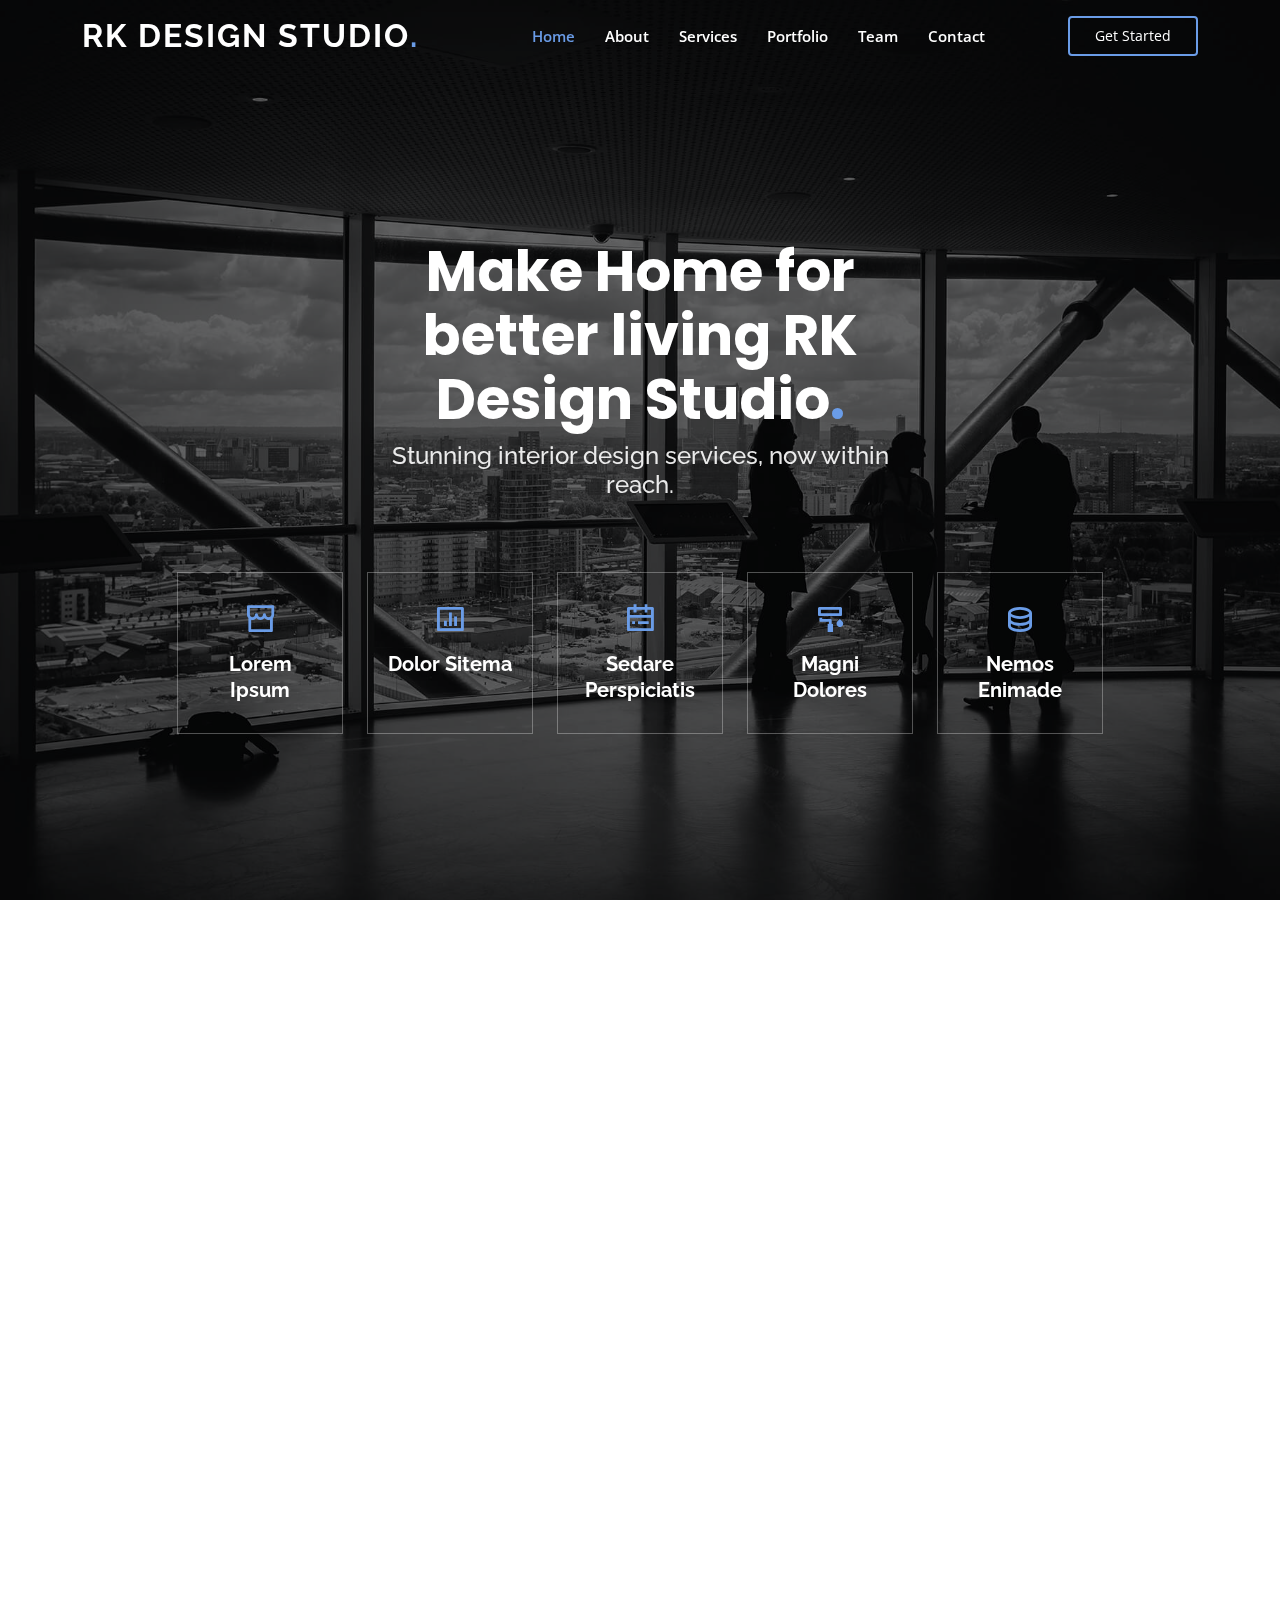
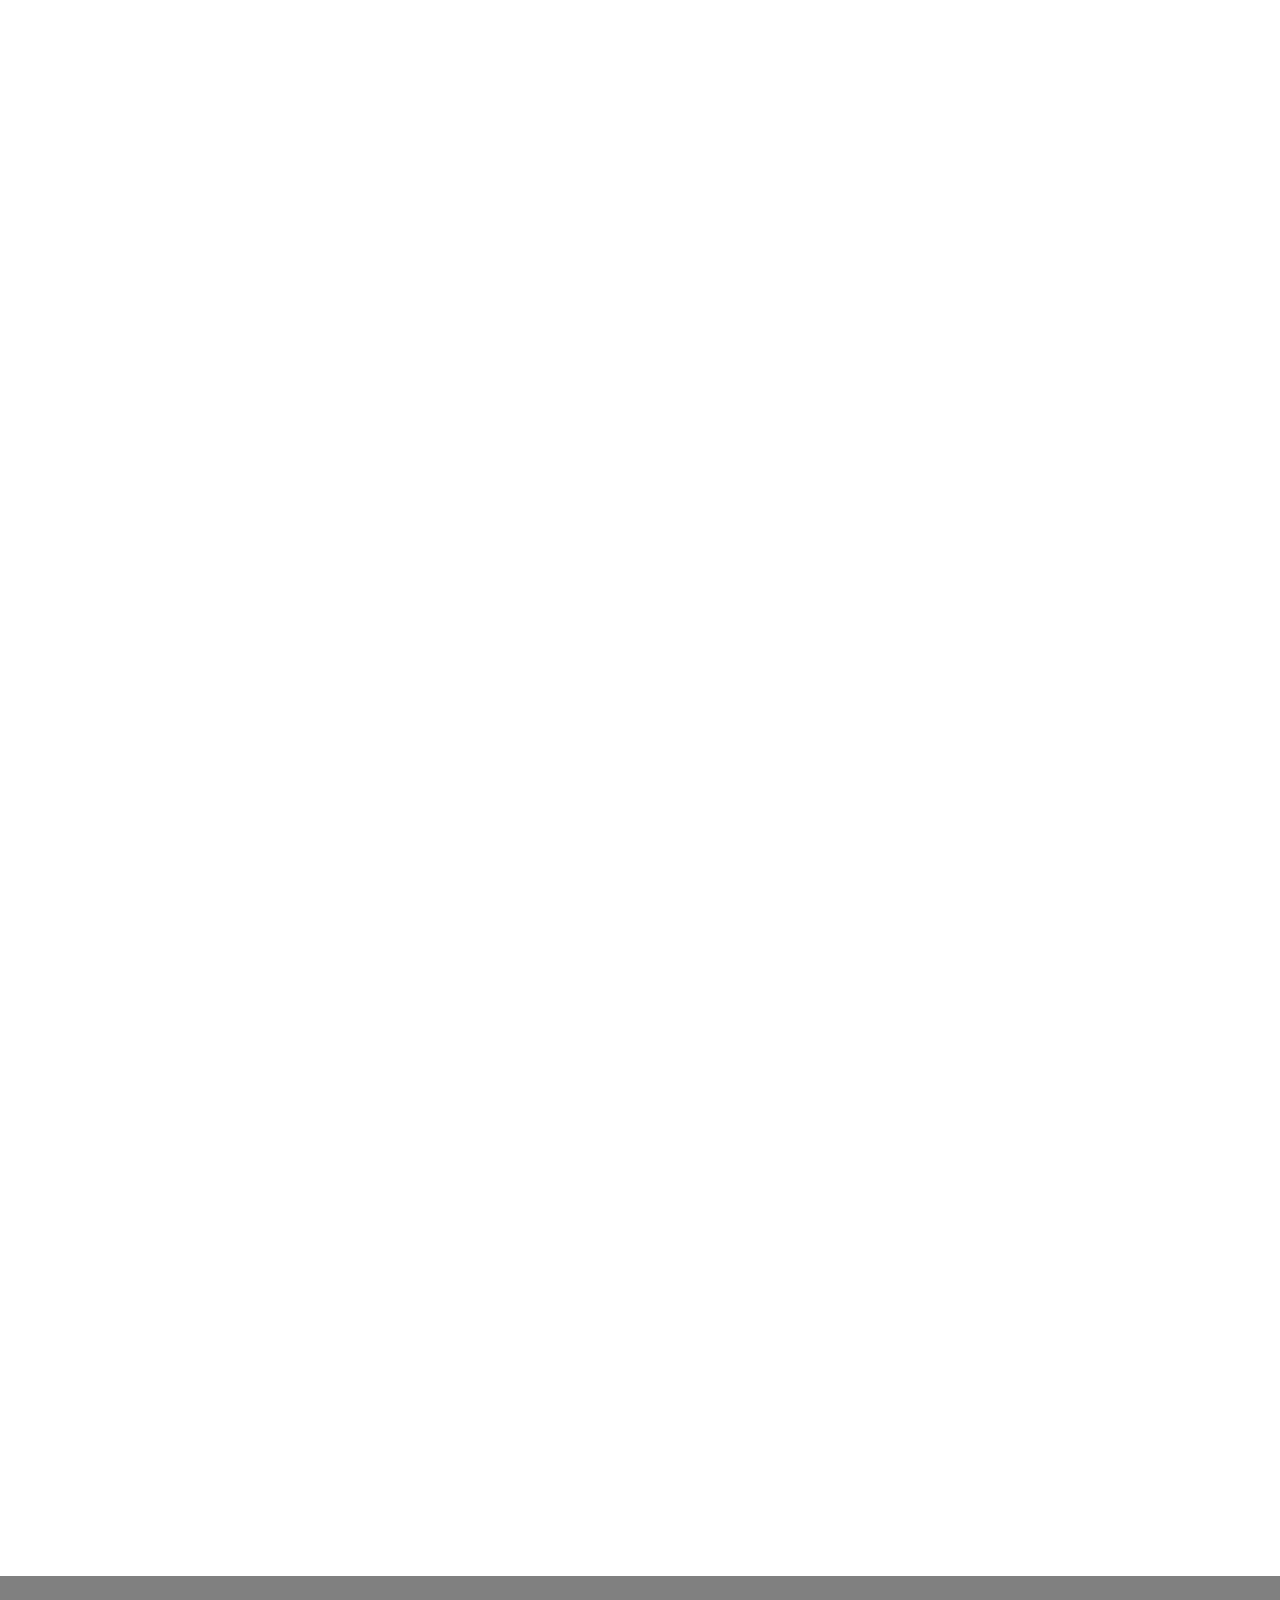
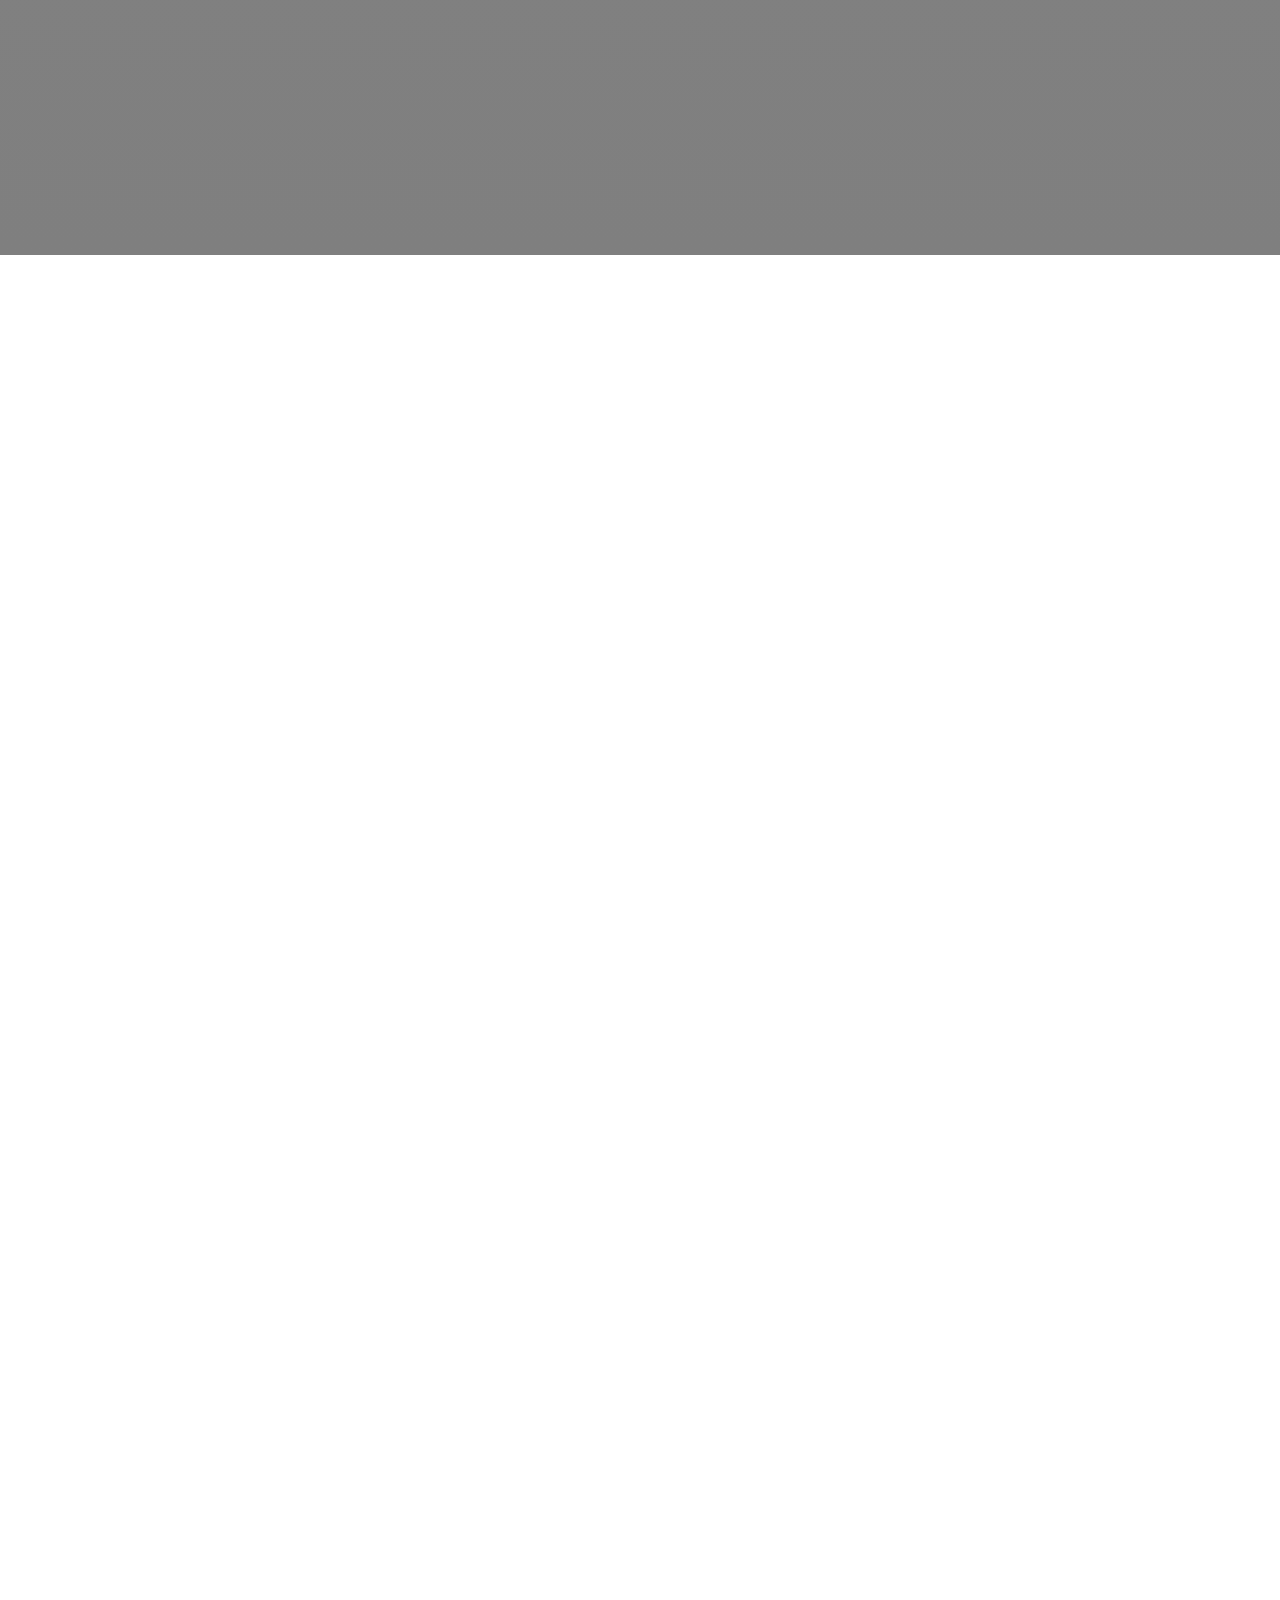
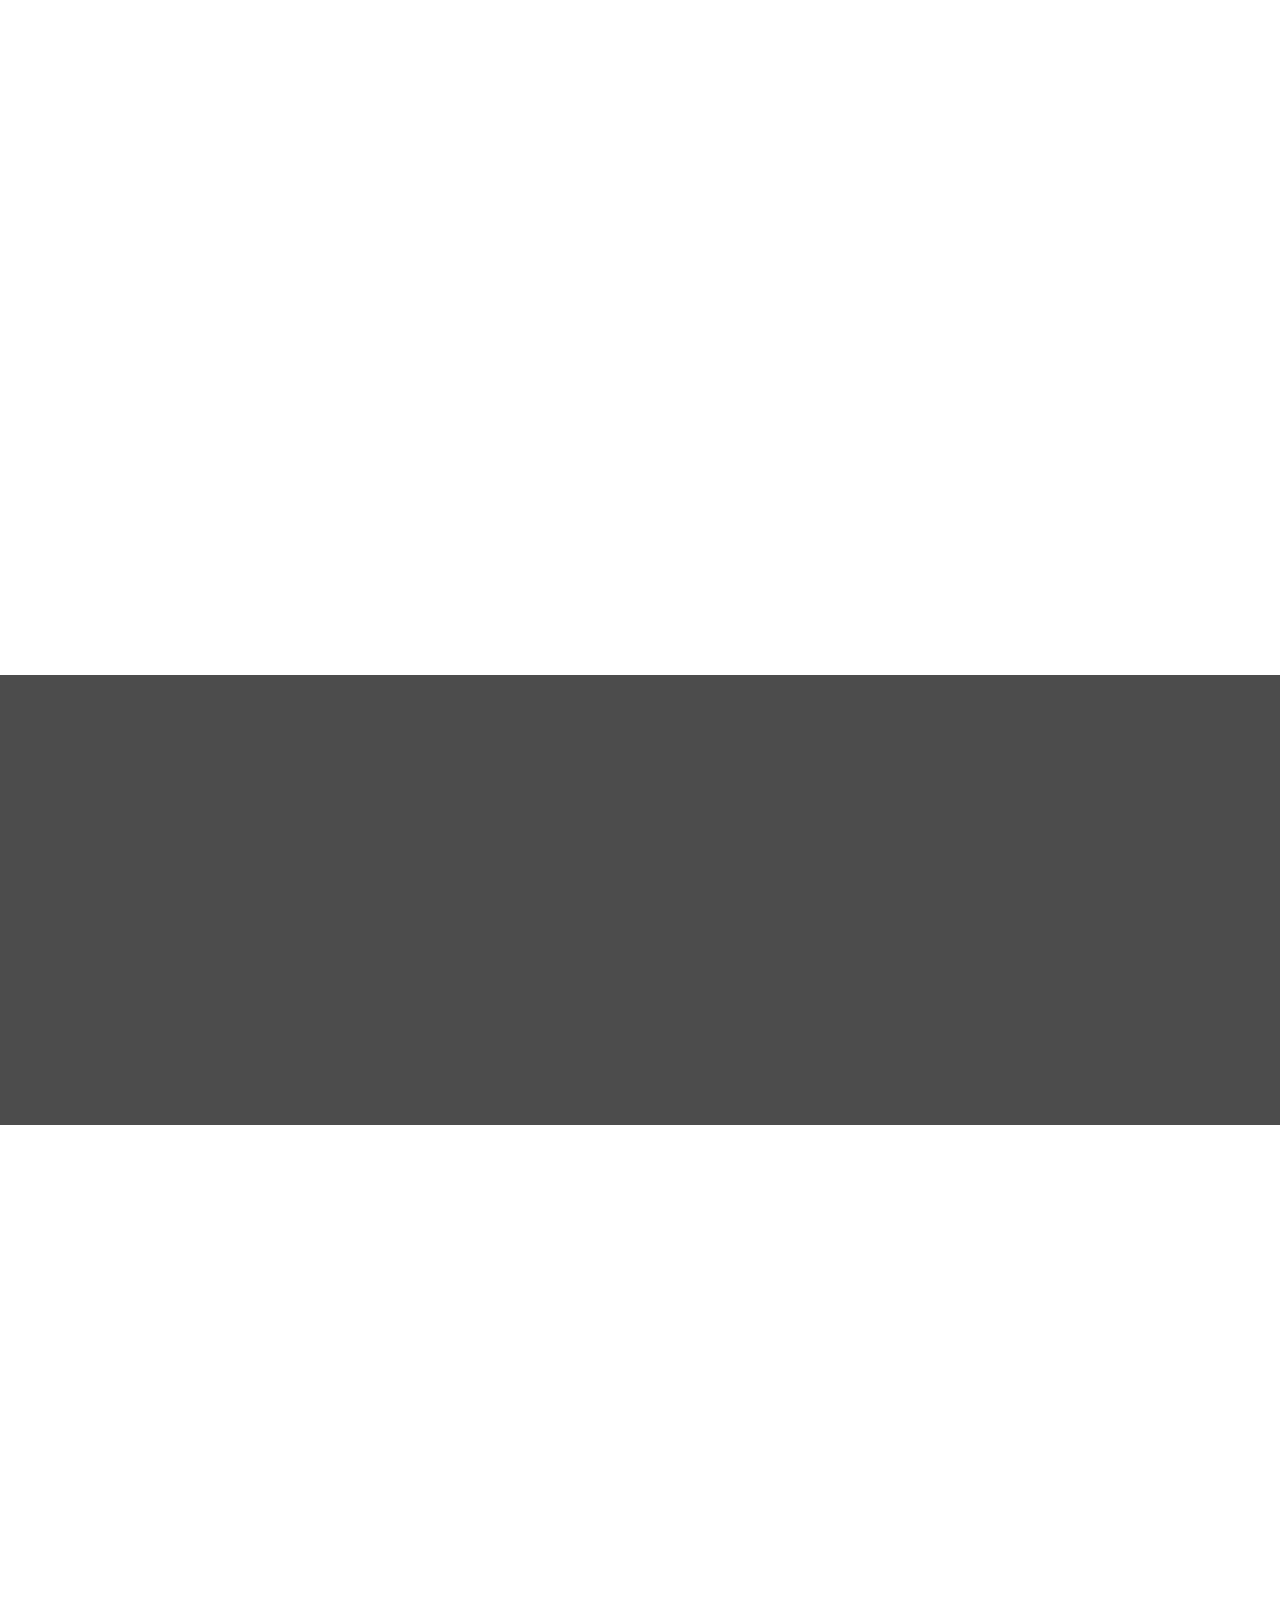
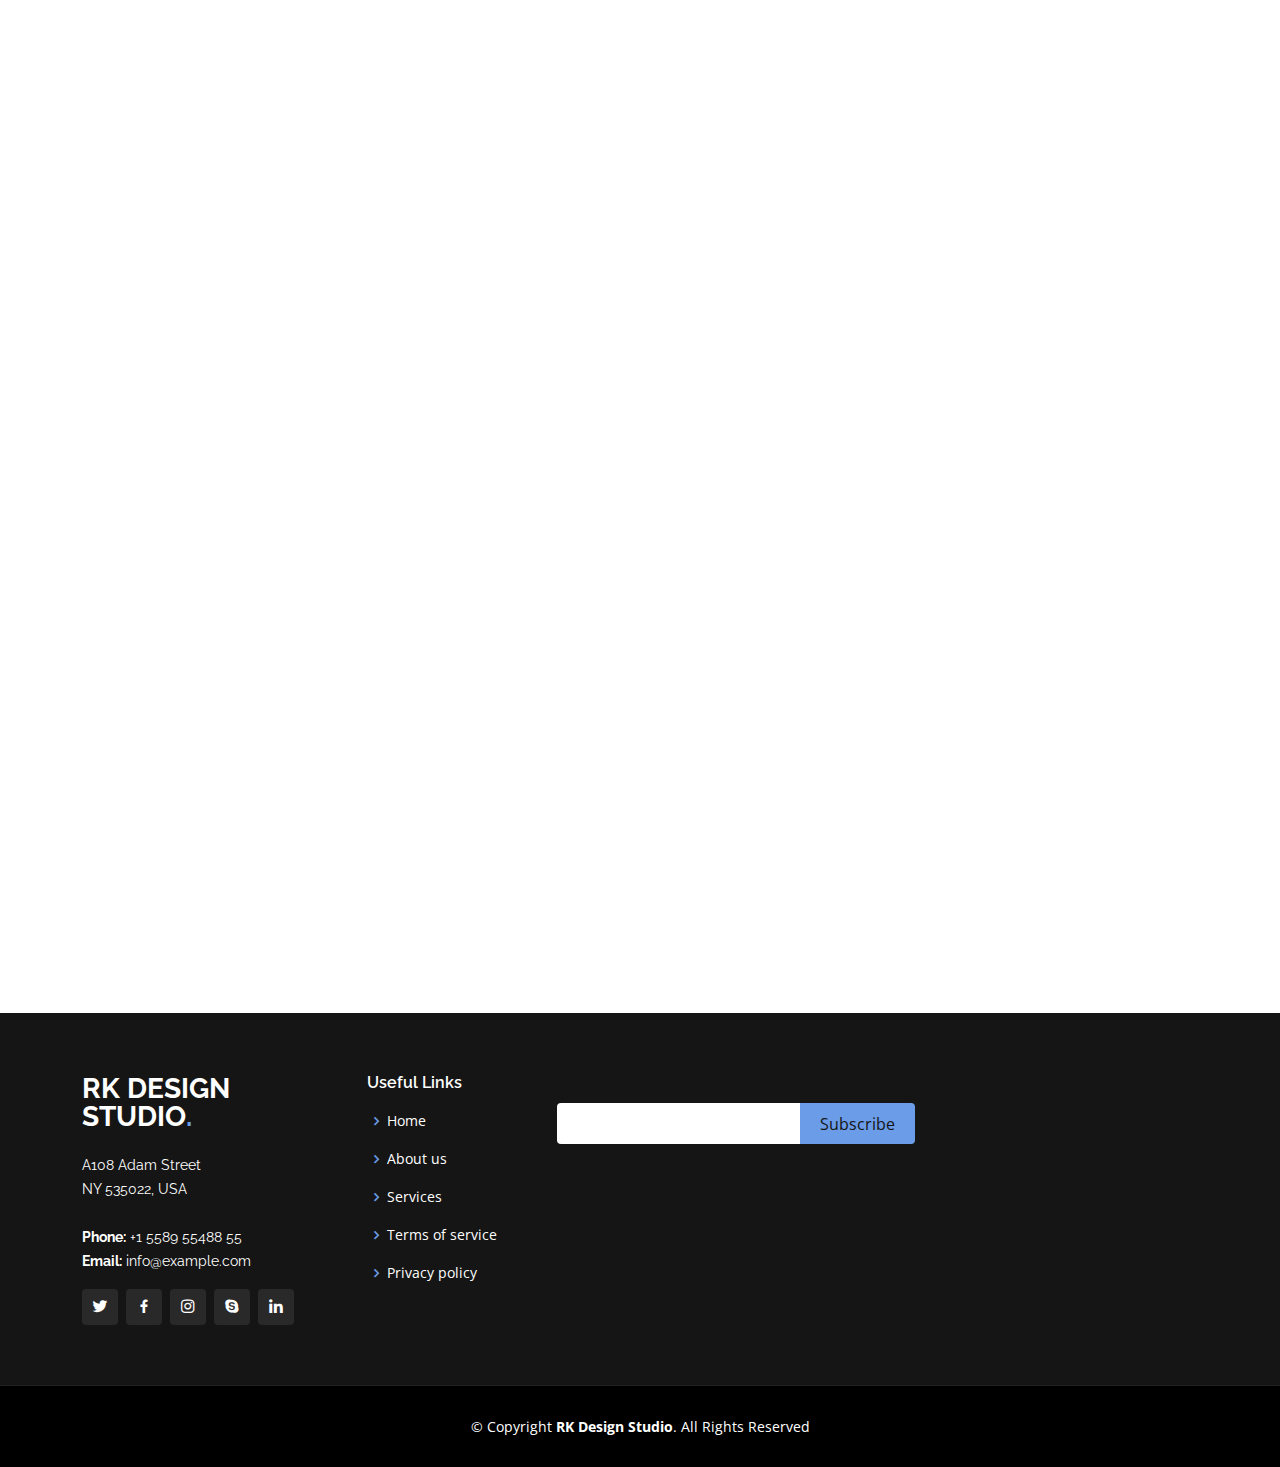
<file: index.html>
<!DOCTYPE html>
<html lang="en">

<head>
  <meta charset="utf-8">
  <meta content="width=device-width, initial-scale=1.0" name="viewport">

  <title>Gp Bootstrap Template - Index</title>
  <meta content="" name="description">
  <meta content="" name="keywords">

  <!-- Favicons -->
  <link href="assets/img/favicon.png" rel="icon">
  <link href="assets/img/apple-touch-icon.png" rel="apple-touch-icon">

  <!-- Google Fonts -->
  <link href="https://fonts.googleapis.com/css?family=Open+Sans:300,300i,400,400i,600,600i,700,700i|Raleway:300,300i,400,400i,500,500i,600,600i,700,700i|Poppins:300,300i,400,400i,500,500i,600,600i,700,700i" rel="stylesheet">

  <!-- Vendor CSS Files -->
  <link href="assets/vendor/aos/aos.css" rel="stylesheet">
  <link href="assets/vendor/bootstrap/css/bootstrap.min.css" rel="stylesheet">
  <link href="assets/vendor/bootstrap-icons/bootstrap-icons.css" rel="stylesheet">
  <link href="assets/vendor/boxicons/css/boxicons.min.css" rel="stylesheet">
  <link href="assets/vendor/glightbox/css/glightbox.min.css" rel="stylesheet">
  <link href="assets/vendor/remixicon/remixicon.css" rel="stylesheet">
  <link href="assets/vendor/swiper/swiper-bundle.min.css" rel="stylesheet">

  <!-- Template Main CSS File -->
  <link href="assets/css/style.css" rel="stylesheet">

  <!-- =======================================================
  * Template Name: Gp
  * Updated: Mar 10 2023 with Bootstrap v5.2.3
  * Template URL: https://bootstrapmade.com/gp-free-multipurpose-html-bootstrap-template/
  * Author: BootstrapMade.com
  * License: https://bootstrapmade.com/license/
  ======================================================== -->
</head>

<body>

  <!-- ======= Header ======= -->
  <header id="header" class="fixed-top ">
    <div class="container d-flex align-items-center justify-content-lg-between">

      <h1 class="logo me-auto me-lg-0"><a href="index.html">RK Design Studio<span>.</span></a></h1>
      <!-- Uncomment below if you prefer to use an image logo -->
      <!-- <a href="index.html" class="logo me-auto me-lg-0"><img src="assets/img/logo.png" alt="" class="img-fluid"></a>-->

      <nav id="navbar" class="navbar order-last order-lg-0">
        <ul>
          <li><a class="nav-link scrollto active" href="#hero">Home</a></li>
          <li><a class="nav-link scrollto" href="#about">About</a></li>
          <li><a class="nav-link scrollto" href="#services">Services</a></li>
          <li><a class="nav-link scrollto " href="#portfolio">Portfolio</a></li>
          <li><a class="nav-link scrollto" href="#team">Team</a></li>
          <!-- <li class="dropdown"><a href="#"><span>Drop Down</span> <i class="bi bi-chevron-down"></i></a>
            <ul>
              <li><a href="#">Drop Down 1</a></li>
              <li class="dropdown"><a href="#"><span>Deep Drop Down</span> <i class="bi bi-chevron-right"></i></a>
                <ul>
                  <li><a href="#">Deep Drop Down 1</a></li>
                  <li><a href="#">Deep Drop Down 2</a></li>
                  <li><a href="#">Deep Drop Down 3</a></li>
                  <li><a href="#">Deep Drop Down 4</a></li>
                  <li><a href="#">Deep Drop Down 5</a></li>
                </ul>
              </li>
              <li><a href="#">Drop Down 2</a></li>
              <li><a href="#">Drop Down 3</a></li>
              <li><a href="#">Drop Down 4</a></li>
            </ul>
          </li> -->
          <li><a class="nav-link scrollto" href="#contact">Contact</a></li>
        </ul>
        <i class="bi bi-list mobile-nav-toggle"></i>
      </nav><!-- .navbar -->

      <a href="#about" class="get-started-btn scrollto">Get Started</a>

    </div>
  </header><!-- End Header -->

  <!-- ======= Hero Section ======= -->
  <section id="hero" class="d-flex align-items-center justify-content-center">
    <div class="container" data-aos="fade-up">

      <div class="row justify-content-center" data-aos="fade-up" data-aos-delay="150">
        <div class="col-xl-6 col-lg-8">
          <h1>Make Home for better living RK Design Studio<span>.</span></h1>
          <h2>Stunning interior design services, now within reach.</h2>
        </div>
      </div>

      <div class="row gy-4 mt-5 justify-content-center" data-aos="zoom-in" data-aos-delay="250">
        <div class="col-xl-2 col-md-4">
          <div class="icon-box">
            <i class="ri-store-line"></i>
            <h3><a href="">Lorem Ipsum</a></h3>
          </div>
        </div>
        <div class="col-xl-2 col-md-4">
          <div class="icon-box">
            <i class="ri-bar-chart-box-line"></i>
            <h3><a href="">Dolor Sitema</a></h3>
          </div>
        </div>
        <div class="col-xl-2 col-md-4">
          <div class="icon-box">
            <i class="ri-calendar-todo-line"></i>
            <h3><a href="">Sedare Perspiciatis</a></h3>
          </div>
        </div>
        <div class="col-xl-2 col-md-4">
          <div class="icon-box">
            <i class="ri-paint-brush-line"></i>
            <h3><a href="">Magni Dolores</a></h3>
          </div>
        </div>
        <div class="col-xl-2 col-md-4">
          <div class="icon-box">
            <i class="ri-database-2-line"></i>
            <h3><a href="">Nemos Enimade</a></h3>
          </div>
        </div>
      </div>

    </div>
  </section><!-- End Hero -->

  <main id="main">

    <!-- ======= About Section ======= -->
    <section id="about" class="about">
      <div class="container" data-aos="fade-up">

        <div class="row">
          <div class="col-lg-6 order-1 order-lg-2" data-aos="fade-left" data-aos-delay="100">
            <img src="assets/img/about.jpg" class="img-fluid" alt="">
          </div>
          <div class="col-lg-6 pt-4 pt-lg-0 order-2 order-lg-1 content" data-aos="fade-right" data-aos-delay="100">
            <h3>RK Design Studio Interiors is a full-service residential & commercial interior design team based in downtown Phoenix, specializing in sustainable, functional design. </h3>
            <p class="fst-italic">
              Lorem ipsum dolor sit amet, consectetur adipiscing elit, sed do eiusmod tempor incididunt ut labore et dolore
              magna aliqua.
            </p>
            <ul>
              <li><i class="ri-check-double-line"></i>Maintain openness and willingness to adapt and grow as we learn. Never stop learning.</li>
              <li><i class="ri-check-double-line"></i> Nurture a creative, FUN work-life balance in order to grow personally and professionally.</li>
              <li><i class="ri-check-double-line"></i> Be relentlessly innovative and creative so we can lead the industry forward.</li>
            </ul>
            <p>
              Ullamco laboris nisi ut aliquip ex ea commodo consequat. Duis aute irure dolor in reprehenderit in voluptate
              velit esse cillum dolore eu fugiat nulla pariatur. Excepteur sint occaecat cupidatat non proident
            </p>
          </div>
        </div>

      </div>
    </section><!-- End About Section -->

    <!-- ======= Clients Section ======= -->
    <section id="clients" class="clients">
      <div class="container" data-aos="zoom-in">

        <div class="clients-slider swiper">
          <div class="swiper-wrapper align-items-center">
            <div class="swiper-slide"><img src="assets/img/clients/client-1.png" class="img-fluid" alt=""></div>
            <div class="swiper-slide"><img src="assets/img/clients/client-2.png" class="img-fluid" alt=""></div>
            <div class="swiper-slide"><img src="assets/img/clients/client-3.png" class="img-fluid" alt=""></div>
            <div class="swiper-slide"><img src="assets/img/clients/client-4.png" class="img-fluid" alt=""></div>
            <div class="swiper-slide"><img src="assets/img/clients/client-5.png" class="img-fluid" alt=""></div>
            <div class="swiper-slide"><img src="assets/img/clients/client-6.png" class="img-fluid" alt=""></div>
            <div class="swiper-slide"><img src="assets/img/clients/client-7.png" class="img-fluid" alt=""></div>
            <div class="swiper-slide"><img src="assets/img/clients/client-8.png" class="img-fluid" alt=""></div>
          </div>
          <div class="swiper-pagination"></div>
        </div>

      </div>
    </section><!-- End Clients Section -->

    <!-- ======= Features Section ======= -->
    <section id="features" class="features">
      <div class="container" data-aos="fade-up">

        <div class="row">
          <div class="image col-lg-6" style='background-image: url("assets/img/features.jpg");' data-aos="fade-right"></div>
          <div class="col-lg-6" data-aos="fade-left" data-aos-delay="100">
            <div class="icon-box mt-5 mt-lg-0" data-aos="zoom-in" data-aos-delay="150">
              <i class="bx bx-receipt"></i>
              <h4>Est labore ad</h4>
              <p>Consequuntur sunt aut quasi enim aliquam quae harum pariatur laboris nisi ut aliquip</p>
            </div>
            <div class="icon-box mt-5" data-aos="zoom-in" data-aos-delay="150">
              <i class="bx bx-cube-alt"></i>
              <h4>Harum esse qui</h4>
              <p>Excepteur sint occaecat cupidatat non proident, sunt in culpa qui officia deserunt</p>
            </div>
            <div class="icon-box mt-5" data-aos="zoom-in" data-aos-delay="150">
              <i class="bx bx-images"></i>
              <h4>Aut occaecati</h4>
              <p>Aut suscipit aut cum nemo deleniti aut omnis. Doloribus ut maiores omnis facere</p>
            </div>
            <div class="icon-box mt-5" data-aos="zoom-in" data-aos-delay="150">
              <i class="bx bx-shield"></i>
              <h4>Beatae veritatis</h4>
              <p>Expedita veritatis consequuntur nihil tempore laudantium vitae denat pacta</p>
            </div>
          </div>
        </div>

      </div>
    </section><!-- End Features Section -->

    <!-- ======= Services Section ======= -->
    <section id="services" class="services">
      <div class="container" data-aos="fade-up">

        <div class="section-title">
          <h2>Services</h2>
          <p>Check our Services</p>
        </div>

        <div class="row">
          <div class="col-lg-4 col-md-6 d-flex align-items-stretch" data-aos="zoom-in" data-aos-delay="100">
            <div class="icon-box">
              <div class="icon"><i class="bx bxl-dribbble"></i></div>
              <h4><a href="">Styling & Decor</a></h4>
              <p>Voluptatum deleniti atque corrupti quos dolores et quas molestias excepturi</p>
            </div>
          </div>

          <div class="col-lg-4 col-md-6 d-flex align-items-stretch mt-4 mt-md-0" data-aos="zoom-in" data-aos-delay="200">
            <div class="icon-box">
              <div class="icon"><i class="bx bx-file"></i></div>
              <h4><a href="">Residential Remodeling</a></h4>
              <p>Duis aute irure dolor in reprehenderit in voluptate velit esse cillum dolore</p>
            </div>
          </div>

          <div class="col-lg-4 col-md-6 d-flex align-items-stretch mt-4 mt-lg-0" data-aos="zoom-in" data-aos-delay="300">
            <div class="icon-box">
              <div class="icon"><i class="bx bx-tachometer"></i></div>
              <h4><a href="">Commercial Design</a></h4>
              <p>Excepteur sint occaecat cupidatat non proident, sunt in culpa qui officia</p>
            </div>
          </div>

          <div class="col-lg-4 col-md-6 d-flex align-items-stretch mt-4" data-aos="zoom-in" data-aos-delay="100">
            <div class="icon-box">
              <div class="icon"><i class="bx bx-world"></i></div>
              <h4><a href="">Nemo Enim</a></h4>
              <p>At vero eos et accusamus et iusto odio dignissimos ducimus qui blanditiis</p>
            </div>
          </div>

          <div class="col-lg-4 col-md-6 d-flex align-items-stretch mt-4" data-aos="zoom-in" data-aos-delay="200">
            <div class="icon-box">
              <div class="icon"><i class="bx bx-slideshow"></i></div>
              <h4><a href="">Dele cardo</a></h4>
              <p>Quis consequatur saepe eligendi voluptatem consequatur dolor consequuntur</p>
            </div>
          </div>

          <div class="col-lg-4 col-md-6 d-flex align-items-stretch mt-4" data-aos="zoom-in" data-aos-delay="300">
            <div class="icon-box">
              <div class="icon"><i class="bx bx-arch"></i></div>
              <h4><a href="">Divera don</a></h4>
              <p>Modi nostrum vel laborum. Porro fugit error sit minus sapiente sit aspernatur</p>
            </div>
          </div>

        </div>

      </div>
    </section><!-- End Services Section -->

    <!-- ======= Cta Section ======= -->
    <section id="cta" class="cta">
      <div class="container" data-aos="zoom-in">

        <div class="text-center">
          <h3>Call To Action</h3>
          <p> Duis aute irure dolor in reprehenderit in voluptate velit esse cillum dolore eu fugiat nulla pariatur. Excepteur sint occaecat cupidatat non proident, sunt in culpa qui officia deserunt mollit anim id est laborum.</p>
          <a class="cta-btn" href="#">Call To Action</a>
        </div>

      </div>
    </section><!-- End Cta Section -->

    <!-- ======= Portfolio Section ======= -->
    <section id="portfolio" class="portfolio">
      <div class="container" data-aos="fade-up">

        <div class="section-title">
          <h2>Portfolio</h2>
          <p>Check our Portfolio</p>
        </div>

        <div class="row" data-aos="fade-up" data-aos-delay="100">
          <div class="col-lg-12 d-flex justify-content-center">
            <ul id="portfolio-flters">
              <li data-filter="*" class="filter-active">All</li>
              <li data-filter=".filter-app">App</li>
              <li data-filter=".filter-card">Card</li>
              <li data-filter=".filter-web">Web</li>
            </ul>
          </div>
        </div>

        <div class="row portfolio-container" data-aos="fade-up" data-aos-delay="200">

          <div class="col-lg-4 col-md-6 portfolio-item filter-app">
            <div class="portfolio-wrap">
              <img src="assets/img/portfolio/portfolio-1.jpg" class="img-fluid" alt="">
              <div class="portfolio-info">
                <h4>App 1</h4>
                <p>App</p>
                <div class="portfolio-links">
                  <a href="assets/img/portfolio/portfolio-1.jpg" data-gallery="portfolioGallery" class="portfolio-lightbox" title="App 1"><i class="bx bx-plus"></i></a>
                  <a href="portfolio-details.html" title="More Details"><i class="bx bx-link"></i></a>
                </div>
              </div>
            </div>
          </div>

          <div class="col-lg-4 col-md-6 portfolio-item filter-web">
            <div class="portfolio-wrap">
              <img src="assets/img/portfolio/portfolio-2.jpg" class="img-fluid" alt="">
              <div class="portfolio-info">
                <h4>Web 3</h4>
                <p>Web</p>
                <div class="portfolio-links">
                  <a href="assets/img/portfolio/portfolio-2.jpg" data-gallery="portfolioGallery" class="portfolio-lightbox" title="Web 3"><i class="bx bx-plus"></i></a>
                  <a href="portfolio-details.html" title="More Details"><i class="bx bx-link"></i></a>
                </div>
              </div>
            </div>
          </div>

          <div class="col-lg-4 col-md-6 portfolio-item filter-app">
            <div class="portfolio-wrap">
              <img src="assets/img/portfolio/portfolio-3.jpg" class="img-fluid" alt="">
              <div class="portfolio-info">
                <h4>App 2</h4>
                <p>App</p>
                <div class="portfolio-links">
                  <a href="assets/img/portfolio/portfolio-3.jpg" data-gallery="portfolioGallery" class="portfolio-lightbox" title="App 2"><i class="bx bx-plus"></i></a>
                  <a href="portfolio-details.html" title="More Details"><i class="bx bx-link"></i></a>
                </div>
              </div>
            </div>
          </div>

          <div class="col-lg-4 col-md-6 portfolio-item filter-card">
            <div class="portfolio-wrap">
              <img src="assets/img/portfolio/portfolio-4.jpg" class="img-fluid" alt="">
              <div class="portfolio-info">
                <h4>Card 2</h4>
                <p>Card</p>
                <div class="portfolio-links">
                  <a href="assets/img/portfolio/portfolio-4.jpg" data-gallery="portfolioGallery" class="portfolio-lightbox" title="Card 2"><i class="bx bx-plus"></i></a>
                  <a href="portfolio-details.html" title="More Details"><i class="bx bx-link"></i></a>
                </div>
              </div>
            </div>
          </div>

          <div class="col-lg-4 col-md-6 portfolio-item filter-web">
            <div class="portfolio-wrap">
              <img src="assets/img/portfolio/portfolio-5.jpg" class="img-fluid" alt="">
              <div class="portfolio-info">
                <h4>Web 2</h4>
                <p>Web</p>
                <div class="portfolio-links">
                  <a href="assets/img/portfolio/portfolio-5.jpg" data-gallery="portfolioGallery" class="portfolio-lightbox" title="Web 2"><i class="bx bx-plus"></i></a>
                  <a href="portfolio-details.html" title="More Details"><i class="bx bx-link"></i></a>
                </div>
              </div>
            </div>
          </div>

          <div class="col-lg-4 col-md-6 portfolio-item filter-app">
            <div class="portfolio-wrap">
              <img src="assets/img/portfolio/portfolio-6.jpg" class="img-fluid" alt="">
              <div class="portfolio-info">
                <h4>App 3</h4>
                <p>App</p>
                <div class="portfolio-links">
                  <a href="assets/img/portfolio/portfolio-6.jpg" data-gallery="portfolioGallery" class="portfolio-lightbox" title="App 3"><i class="bx bx-plus"></i></a>
                  <a href="portfolio-details.html" title="More Details"><i class="bx bx-link"></i></a>
                </div>
              </div>
            </div>
          </div>

          <div class="col-lg-4 col-md-6 portfolio-item filter-card">
            <div class="portfolio-wrap">
              <img src="assets/img/portfolio/portfolio-7.jpg" class="img-fluid" alt="">
              <div class="portfolio-info">
                <h4>Card 1</h4>
                <p>Card</p>
                <div class="portfolio-links">
                  <a href="assets/img/portfolio/portfolio-7.jpg" data-gallery="portfolioGallery" class="portfolio-lightbox" title="Card 1"><i class="bx bx-plus"></i></a>
                  <a href="portfolio-details.html" title="More Details"><i class="bx bx-link"></i></a>
                </div>
              </div>
            </div>
          </div>

          <div class="col-lg-4 col-md-6 portfolio-item filter-card">
            <div class="portfolio-wrap">
              <img src="assets/img/portfolio/portfolio-8.jpg" class="img-fluid" alt="">
              <div class="portfolio-info">
                <h4>Card 3</h4>
                <p>Card</p>
                <div class="portfolio-links">
                  <a href="assets/img/portfolio/portfolio-8.jpg" data-gallery="portfolioGallery" class="portfolio-lightbox" title="Card 3"><i class="bx bx-plus"></i></a>
                  <a href="portfolio-details.html" title="More Details"><i class="bx bx-link"></i></a>
                </div>
              </div>
            </div>
          </div>

          <div class="col-lg-4 col-md-6 portfolio-item filter-web">
            <div class="portfolio-wrap">
              <img src="assets/img/portfolio/portfolio-9.jpg" class="img-fluid" alt="">
              <div class="portfolio-info">
                <h4>Web 3</h4>
                <p>Web</p>
                <div class="portfolio-links">
                  <a href="assets/img/portfolio/portfolio-9.jpg" data-gallery="portfolioGallery" class="portfolio-lightbox" title="Web 3"><i class="bx bx-plus"></i></a>
                  <a href="portfolio-details.html" title="More Details"><i class="bx bx-link"></i></a>
                </div>
              </div>
            </div>
          </div>

        </div>

      </div>
    </section><!-- End Portfolio Section -->

    <!-- ======= Counts Section ======= -->
    <section id="counts" class="counts">
      <div class="container" data-aos="fade-up">

        <div class="row no-gutters">
          <div class="image col-xl-5 d-flex align-items-stretch justify-content-center justify-content-lg-start" data-aos="fade-right" data-aos-delay="100"></div>
          <div class="col-xl-7 ps-0 ps-lg-5 pe-lg-1 d-flex align-items-stretch" data-aos="fade-left" data-aos-delay="100">
            <div class="content d-flex flex-column justify-content-center">
              <h3>Voluptatem dignissimos provident quasi</h3>
              <p>
                Lorem ipsum dolor sit amet, consectetur adipiscing elit, sed do eiusmod tempor incididunt ut labore et dolore magna aliqua. Duis aute irure dolor in reprehenderit
              </p>
              <div class="row">
                <div class="col-md-6 d-md-flex align-items-md-stretch">
                  <div class="count-box">
                    <i class="bi bi-emoji-smile"></i>
                    <span data-purecounter-start="0" data-purecounter-end="65" data-purecounter-duration="2" class="purecounter"></span>
                    <p><strong>Happy Clients</strong> consequuntur voluptas nostrum aliquid ipsam architecto ut.</p>
                  </div>
                </div>

                <div class="col-md-6 d-md-flex align-items-md-stretch">
                  <div class="count-box">
                    <i class="bi bi-journal-richtext"></i>
                    <span data-purecounter-start="0" data-purecounter-end="85" data-purecounter-duration="2" class="purecounter"></span>
                    <p><strong>Projects</strong> adipisci atque cum quia aspernatur totam laudantium et quia dere tan</p>
                  </div>
                </div>

                <div class="col-md-6 d-md-flex align-items-md-stretch">
                  <div class="count-box">
                    <i class="bi bi-clock"></i>
                    <span data-purecounter-start="0" data-purecounter-end="35" data-purecounter-duration="4" class="purecounter"></span>
                    <p><strong>Years of experience</strong> aut commodi quaerat modi aliquam nam ducimus aut voluptate non vel</p>
                  </div>
                </div>

                <div class="col-md-6 d-md-flex align-items-md-stretch">
                  <div class="count-box">
                    <i class="bi bi-award"></i>
                    <span data-purecounter-start="0" data-purecounter-end="20" data-purecounter-duration="4" class="purecounter"></span>
                    <p><strong>Awards</strong> rerum asperiores dolor alias quo reprehenderit eum et nemo pad der</p>
                  </div>
                </div>
              </div>
            </div><!-- End .content-->
          </div>
        </div>

      </div>
    </section><!-- End Counts Section -->

    <!-- ======= Testimonials Section ======= -->
    <section id="testimonials" class="testimonials">
      <div class="container" data-aos="zoom-in">

        <div class="testimonials-slider swiper" data-aos="fade-up" data-aos-delay="100">
          <div class="swiper-wrapper">

            <div class="swiper-slide">
              <div class="testimonial-item">
                <img src="assets/img/testimonials/testimonials-1.jpg" class="testimonial-img" alt="">
                <h3>Saul Goodman</h3>
                <h4>Ceo &amp; Founder</h4>
                <p>
                  <i class="bx bxs-quote-alt-left quote-icon-left"></i>
                  Proin iaculis purus consequat sem cure digni ssim donec porttitora entum suscipit rhoncus. Accusantium quam, ultricies eget id, aliquam eget nibh et. Maecen aliquam, risus at semper.
                  <i class="bx bxs-quote-alt-right quote-icon-right"></i>
                </p>
              </div>
            </div><!-- End testimonial item -->

            <div class="swiper-slide">
              <div class="testimonial-item">
                <img src="assets/img/testimonials/testimonials-2.jpg" class="testimonial-img" alt="">
                <h3>Sara Wilsson</h3>
                <h4>Designer</h4>
                <p>
                  <i class="bx bxs-quote-alt-left quote-icon-left"></i>
                  Export tempor illum tamen malis malis eram quae irure esse labore quem cillum quid cillum eram malis quorum velit fore eram velit sunt aliqua noster fugiat irure amet legam anim culpa.
                  <i class="bx bxs-quote-alt-right quote-icon-right"></i>
                </p>
              </div>
            </div><!-- End testimonial item -->

            <div class="swiper-slide">
              <div class="testimonial-item">
                <img src="assets/img/testimonials/testimonials-3.jpg" class="testimonial-img" alt="">
                <h3>Jena Karlis</h3>
                <h4>Store Owner</h4>
                <p>
                  <i class="bx bxs-quote-alt-left quote-icon-left"></i>
                  Enim nisi quem export duis labore cillum quae magna enim sint quorum nulla quem veniam duis minim tempor labore quem eram duis noster aute amet eram fore quis sint minim.
                  <i class="bx bxs-quote-alt-right quote-icon-right"></i>
                </p>
              </div>
            </div><!-- End testimonial item -->

            <div class="swiper-slide">
              <div class="testimonial-item">
                <img src="assets/img/testimonials/testimonials-4.jpg" class="testimonial-img" alt="">
                <h3>Matt Brandon</h3>
                <h4>Freelancer</h4>
                <p>
                  <i class="bx bxs-quote-alt-left quote-icon-left"></i>
                  Fugiat enim eram quae cillum dolore dolor amet nulla culpa multos export minim fugiat minim velit minim dolor enim duis veniam ipsum anim magna sunt elit fore quem dolore labore illum veniam.
                  <i class="bx bxs-quote-alt-right quote-icon-right"></i>
                </p>
              </div>
            </div><!-- End testimonial item -->

            <div class="swiper-slide">
              <div class="testimonial-item">
                <img src="assets/img/testimonials/testimonials-5.jpg" class="testimonial-img" alt="">
                <h3>John Larson</h3>
                <h4>Entrepreneur</h4>
                <p>
                  <i class="bx bxs-quote-alt-left quote-icon-left"></i>
                  Quis quorum aliqua sint quem legam fore sunt eram irure aliqua veniam tempor noster veniam enim culpa labore duis sunt culpa nulla illum cillum fugiat legam esse veniam culpa fore nisi cillum quid.
                  <i class="bx bxs-quote-alt-right quote-icon-right"></i>
                </p>
              </div>
            </div><!-- End testimonial item -->
          </div>
          <div class="swiper-pagination"></div>
        </div>

      </div>
    </section><!-- End Testimonials Section -->

    <!-- ======= Team Section ======= -->
    <section id="team" class="team">
      <div class="container" data-aos="fade-up">

        <div class="section-title">
          <h2>Team</h2>
          <p>Check our Team</p>
        </div>

        <div class="row">

          <div class="col-lg-3 col-md-6 d-flex align-items-stretch">
            <div class="member" data-aos="fade-up" data-aos-delay="100">
              <div class="member-img">
                <img src="assets/img/team/team-1.jpg" class="img-fluid" alt="">
                <div class="social">
                  <a href=""><i class="bi bi-twitter"></i></a>
                  <a href=""><i class="bi bi-facebook"></i></a>
                  <a href=""><i class="bi bi-instagram"></i></a>
                  <a href=""><i class="bi bi-linkedin"></i></a>
                </div>
              </div>
              <div class="member-info">
                <h4>Walter White</h4>
                <span>Chief Executive Officer</span>
              </div>
            </div>
          </div>

          <div class="col-lg-3 col-md-6 d-flex align-items-stretch">
            <div class="member" data-aos="fade-up" data-aos-delay="200">
              <div class="member-img">
                <img src="assets/img/team/team-2.jpg" class="img-fluid" alt="">
                <div class="social">
                  <a href=""><i class="bi bi-twitter"></i></a>
                  <a href=""><i class="bi bi-facebook"></i></a>
                  <a href=""><i class="bi bi-instagram"></i></a>
                  <a href=""><i class="bi bi-linkedin"></i></a>
                </div>
              </div>
              <div class="member-info">
                <h4>Sarah Jhonson</h4>
                <span>Product Manager</span>
              </div>
            </div>
          </div>

          <div class="col-lg-3 col-md-6 d-flex align-items-stretch">
            <div class="member" data-aos="fade-up" data-aos-delay="300">
              <div class="member-img">
                <img src="assets/img/team/team-3.jpg" class="img-fluid" alt="">
                <div class="social">
                  <a href=""><i class="bi bi-twitter"></i></a>
                  <a href=""><i class="bi bi-facebook"></i></a>
                  <a href=""><i class="bi bi-instagram"></i></a>
                  <a href=""><i class="bi bi-linkedin"></i></a>
                </div>
              </div>
              <div class="member-info">
                <h4>William Anderson</h4>
                <span>CTO</span>
              </div>
            </div>
          </div>

          <div class="col-lg-3 col-md-6 d-flex align-items-stretch">
            <div class="member" data-aos="fade-up" data-aos-delay="400">
              <div class="member-img">
                <img src="assets/img/team/team-4.jpg" class="img-fluid" alt="">
                <div class="social">
                  <a href=""><i class="bi bi-twitter"></i></a>
                  <a href=""><i class="bi bi-facebook"></i></a>
                  <a href=""><i class="bi bi-instagram"></i></a>
                  <a href=""><i class="bi bi-linkedin"></i></a>
                </div>
              </div>
              <div class="member-info">
                <h4>Amanda Jepson</h4>
                <span>Accountant</span>
              </div>
            </div>
          </div>

        </div>

      </div>
    </section><!-- End Team Section -->

    <!-- ======= Contact Section ======= -->
    <section id="contact" class="contact">
      <div class="container" data-aos="fade-up">

        <div class="section-title">
          <h2>Contact</h2>
          <p>Contact Us</p>
        </div>

        <div>
          <iframe style="border:0; width: 100%; height: 270px;" src="https://www.google.com/maps/embed?pb=!1m14!1m8!1m3!1d12097.433213460943!2d-74.0062269!3d40.7101282!3m2!1i1024!2i768!4f13.1!3m3!1m2!1s0x0%3A0xb89d1fe6bc499443!2sDowntown+Conference+Center!5e0!3m2!1smk!2sbg!4v1539943755621" frameborder="0" allowfullscreen></iframe>
        </div>

        <div class="row mt-5">

          <div class="col-lg-4">
            <div class="info">
              <div class="address">
                <i class="bi bi-geo-alt"></i>
                <h4>Location:</h4>
                <p>A108 Adam Street, New York, NY 535022</p>
              </div>

              <div class="email">
                <i class="bi bi-envelope"></i>
                <h4>Email:</h4>
                <p>info@example.com</p>
              </div>

              <div class="phone">
                <i class="bi bi-phone"></i>
                <h4>Call:</h4>
                <p>+1 5589 55488 55s</p>
              </div>

            </div>

          </div>

          <div class="col-lg-8 mt-5 mt-lg-0">

            <form action="forms/contact.php" method="post" role="form" class="php-email-form">
              <div class="row">
                <div class="col-md-6 form-group">
                  <input type="text" name="name" class="form-control" id="name" placeholder="Your Name" required>
                </div>
                <div class="col-md-6 form-group mt-3 mt-md-0">
                  <input type="email" class="form-control" name="email" id="email" placeholder="Your Email" required>
                </div>
              </div>
              <div class="form-group mt-3">
                <input type="text" class="form-control" name="subject" id="subject" placeholder="Subject" required>
              </div>
              <div class="form-group mt-3">
                <textarea class="form-control" name="message" rows="5" placeholder="Message" required></textarea>
              </div>
              <div class="my-3">
                <div class="loading">Loading</div>
                <div class="error-message"></div>
                <div class="sent-message">Your message has been sent. Thank you!</div>
              </div>
              <div class="text-center"><button type="submit">Send Message</button></div>
            </form>

          </div>

        </div>

      </div>
    </section><!-- End Contact Section -->

  </main><!-- End #main -->

  <!-- ======= Footer ======= -->
  <footer id="footer">
    <div class="footer-top">
      <div class="container">
        <div class="row">

          <div class="col-lg-3 col-md-6">
            <div class="footer-info">
              <h3>RK Design Studio<span>.</span></h3>
              <p>
                A108 Adam Street <br>
                NY 535022, USA<br><br>
                <strong>Phone:</strong> +1 5589 55488 55<br>
                <strong>Email:</strong> info@example.com<br>
              </p>
              <div class="social-links mt-3">
                <a href="#" class="twitter"><i class="bx bxl-twitter"></i></a>
                <a href="#" class="facebook"><i class="bx bxl-facebook"></i></a>
                <a href="#" class="instagram"><i class="bx bxl-instagram"></i></a>
                <a href="#" class="google-plus"><i class="bx bxl-skype"></i></a>
                <a href="#" class="linkedin"><i class="bx bxl-linkedin"></i></a>
              </div>
            </div>
          </div>

          <div class="col-lg-2 col-md-6 footer-links">
            <h4>Useful Links</h4>
            <ul>
              <li><i class="bx bx-chevron-right"></i> <a href="#">Home</a></li>
              <li><i class="bx bx-chevron-right"></i> <a href="#">About us</a></li>
              <li><i class="bx bx-chevron-right"></i> <a href="#">Services</a></li>
              <li><i class="bx bx-chevron-right"></i> <a href="#">Terms of service</a></li>
              <li><i class="bx bx-chevron-right"></i> <a href="#">Privacy policy</a></li>
            </ul>
          </div>

          <div class="col-lg-4 col-md-6 footer-newsletter">
            <form action="" method="post">
              <input type="email" name="email"><input type="submit" value="Subscribe">
            </form>

          </div>

        </div>
      </div>
    </div>

    <div class="container">
      <div class="copyright">
        &copy; Copyright <strong><span>RK Design Studio</span></strong>. All Rights Reserved
      </div>
    </div>
  </footer><!-- End Footer -->

  <div id="preloader"></div>
  <a href="#" class="back-to-top d-flex align-items-center justify-content-center"><i class="bi bi-arrow-up-short"></i></a>

  <!-- Vendor JS Files -->
  <script src="assets/vendor/purecounter/purecounter_vanilla.js"></script>
  <script src="assets/vendor/aos/aos.js"></script>
  <script src="assets/vendor/bootstrap/js/bootstrap.bundle.min.js"></script>
  <script src="assets/vendor/glightbox/js/glightbox.min.js"></script>
  <script src="assets/vendor/isotope-layout/isotope.pkgd.min.js"></script>
  <script src="assets/vendor/swiper/swiper-bundle.min.js"></script>
  <script src="assets/vendor/php-email-form/validate.js"></script>

  <!-- Template Main JS File -->
  <script src="assets/js/main.js"></script>

</body>

</html>
</file>
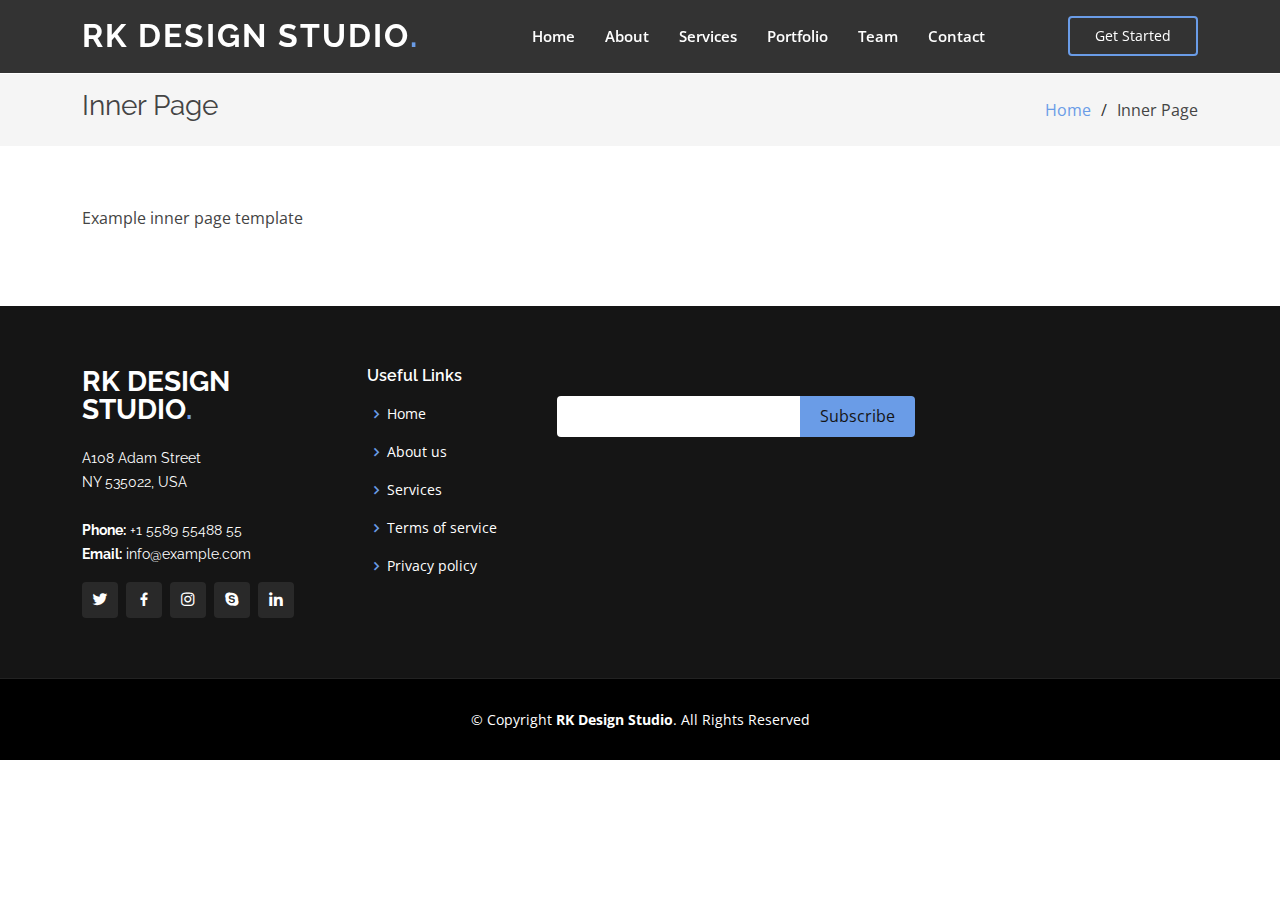
<file: inner-page.html>
<!DOCTYPE html>
<html lang="en">

<head>
  <meta charset="utf-8">
  <meta content="width=device-width, initial-scale=1.0" name="viewport">


  <meta content="" name="description">
  <meta content="" name="keywords">

  <!-- Favicons -->
  <link href="assets/img/favicon.png" rel="icon">
  <link href="assets/img/apple-touch-icon.png" rel="apple-touch-icon">

  <!-- Google Fonts -->
  <link href="https://fonts.googleapis.com/css?family=Open+Sans:300,300i,400,400i,600,600i,700,700i|Raleway:300,300i,400,400i,500,500i,600,600i,700,700i|Poppins:300,300i,400,400i,500,500i,600,600i,700,700i" rel="stylesheet">

  <!-- Vendor CSS Files -->
  <link href="assets/vendor/aos/aos.css" rel="stylesheet">
  <link href="assets/vendor/bootstrap/css/bootstrap.min.css" rel="stylesheet">
  <link href="assets/vendor/bootstrap-icons/bootstrap-icons.css" rel="stylesheet">
  <link href="assets/vendor/boxicons/css/boxicons.min.css" rel="stylesheet">
  <link href="assets/vendor/glightbox/css/glightbox.min.css" rel="stylesheet">
  <link href="assets/vendor/remixicon/remixicon.css" rel="stylesheet">
  <link href="assets/vendor/swiper/swiper-bundle.min.css" rel="stylesheet">

  <!-- Template Main CSS File -->
  <link href="assets/css/style.css" rel="stylesheet">

  <!-- =======================================================
  * Template Name: RK Design Studio
  * Updated: Mar 10 2023 with Bootstrap v5.2.3
  * Template URL: https://bootstrapmade.com/RK Design Studio-free-multipurpose-html-bootstrap-template/
  * Author: BootstrapMade.com
  * License: https://bootstrapmade.com/license/
  ======================================================== -->
</head>

<body>

  <!-- ======= Header ======= -->
  <header id="header" class="fixed-top header-inner-pages">
    <div class="container d-flex align-items-center justify-content-lg-between">

      <h1 class="logo me-auto me-lg-0"><a href="index.html">RK Design Studio<span>.</span></a></h1>
      <!-- Uncomment below if you prefer to use an image logo -->
      <!-- <a href="index.html" class="logo me-auto me-lg-0"><img src="assets/img/logo.png" alt="" class="img-fluid"></a>-->

      <nav id="navbar" class="navbar order-last order-lg-0">
        <ul>
          <li><a class="nav-link scrollto " href="#hero">Home</a></li>
          <li><a class="nav-link scrollto" href="#about">About</a></li>
          <li><a class="nav-link scrollto" href="#services">Services</a></li>
          <li><a class="nav-link scrollto " href="#portfolio">Portfolio</a></li>
          <li><a class="nav-link scrollto" href="#team">Team</a></li>
          <!-- <li class="dropdown"><a href="#"><span>Drop Down</span> <i class="bi bi-chevron-down"></i></a>
            <ul>
              <li><a href="#">Drop Down 1</a></li>
              <li class="dropdown"><a href="#"><span>Deep Drop Down</span> <i class="bi bi-chevron-right"></i></a>
                <ul>
                  <li><a href="#">Deep Drop Down 1</a></li>
                  <li><a href="#">Deep Drop Down 2</a></li>
                  <li><a href="#">Deep Drop Down 3</a></li>
                  <li><a href="#">Deep Drop Down 4</a></li>
                  <li><a href="#">Deep Drop Down 5</a></li>
                </ul>
              </li>
              <li><a href="#">Drop Down 2</a></li>
              <li><a href="#">Drop Down 3</a></li>
              <li><a href="#">Drop Down 4</a></li>
            </ul>
          </li> -->
          <li><a class="nav-link scrollto" href="#contact">Contact</a></li>
        </ul>
        <i class="bi bi-list mobile-nav-toggle"></i>
      </nav><!-- .navbar -->

      <a href="#about" class="get-started-btn scrollto">Get Started</a>

    </div>
  </header><!-- End Header -->

  <main id="main">

    <!-- ======= Breadcrumbs ======= -->
    <section class="breadcrumbs">
      <div class="container">

        <div class="d-flex justify-content-between align-items-center">
          <h2>Inner Page</h2>
          <ol>
            <li><a href="index.html">Home</a></li>
            <li>Inner Page</li>
          </ol>
        </div>

      </div>
    </section><!-- End Breadcrumbs -->

    <section class="inner-page">
      <div class="container">
        <p>
          Example inner page template
        </p>
      </div>
    </section>

  </main><!-- End #main -->

  <!-- ======= Footer ======= -->
  <footer id="footer">
    <div class="footer-top">
      <div class="container">
        <div class="row">

          <div class="col-lg-3 col-md-6">
            <div class="footer-info">
              <h3>RK Design Studio<span>.</span></h3>
              <p>
                A108 Adam Street <br>
                NY 535022, USA<br><br>
                <strong>Phone:</strong> +1 5589 55488 55<br>
                <strong>Email:</strong> info@example.com<br>
              </p>
              <div class="social-links mt-3">
                <a href="#" class="twitter"><i class="bx bxl-twitter"></i></a>
                <a href="#" class="facebook"><i class="bx bxl-facebook"></i></a>
                <a href="#" class="instagram"><i class="bx bxl-instagram"></i></a>
                <a href="#" class="google-plus"><i class="bx bxl-skype"></i></a>
                <a href="#" class="linkedin"><i class="bx bxl-linkedin"></i></a>
              </div>
            </div>
          </div>

          <div class="col-lg-2 col-md-6 footer-links">
            <h4>Useful Links</h4>
            <ul>
              <li><i class="bx bx-chevron-right"></i> <a href="#">Home</a></li>
              <li><i class="bx bx-chevron-right"></i> <a href="#">About us</a></li>
              <li><i class="bx bx-chevron-right"></i> <a href="#">Services</a></li>
              <li><i class="bx bx-chevron-right"></i> <a href="#">Terms of service</a></li>
              <li><i class="bx bx-chevron-right"></i> <a href="#">Privacy policy</a></li>
            </ul>
          </div>

          <div class="col-lg-4 col-md-6 footer-newsletter">
            <form action="" method="post">
              <input type="email" name="email"><input type="submit" value="Subscribe">
            </form>

          </div>

        </div>
      </div>
    </div>

    <div class="container">
      <div class="copyright">
        &copy; Copyright <strong><span>RK Design Studio</span></strong>. All Rights Reserved
      </div>
    </div>
  </footer><!-- End Footer -->

  <div id="preloader"></div>
  <a href="#" class="back-to-top d-flex align-items-center justify-content-center"><i class="bi bi-arrow-up-short"></i></a>

  <!-- Vendor JS Files -->
  <script src="assets/vendor/purecounter/purecounter_vanilla.js"></script>
  <script src="assets/vendor/aos/aos.js"></script>
  <script src="assets/vendor/bootstrap/js/bootstrap.bundle.min.js"></script>
  <script src="assets/vendor/glightbox/js/glightbox.min.js"></script>
  <script src="assets/vendor/isotope-layout/isotope.pkgd.min.js"></script>
  <script src="assets/vendor/swiper/swiper-bundle.min.js"></script>
  <script src="assets/vendor/php-email-form/validate.js"></script>

  <!-- Template Main JS File -->
  <script src="assets/js/main.js"></script>

</body>

</html>
</file>
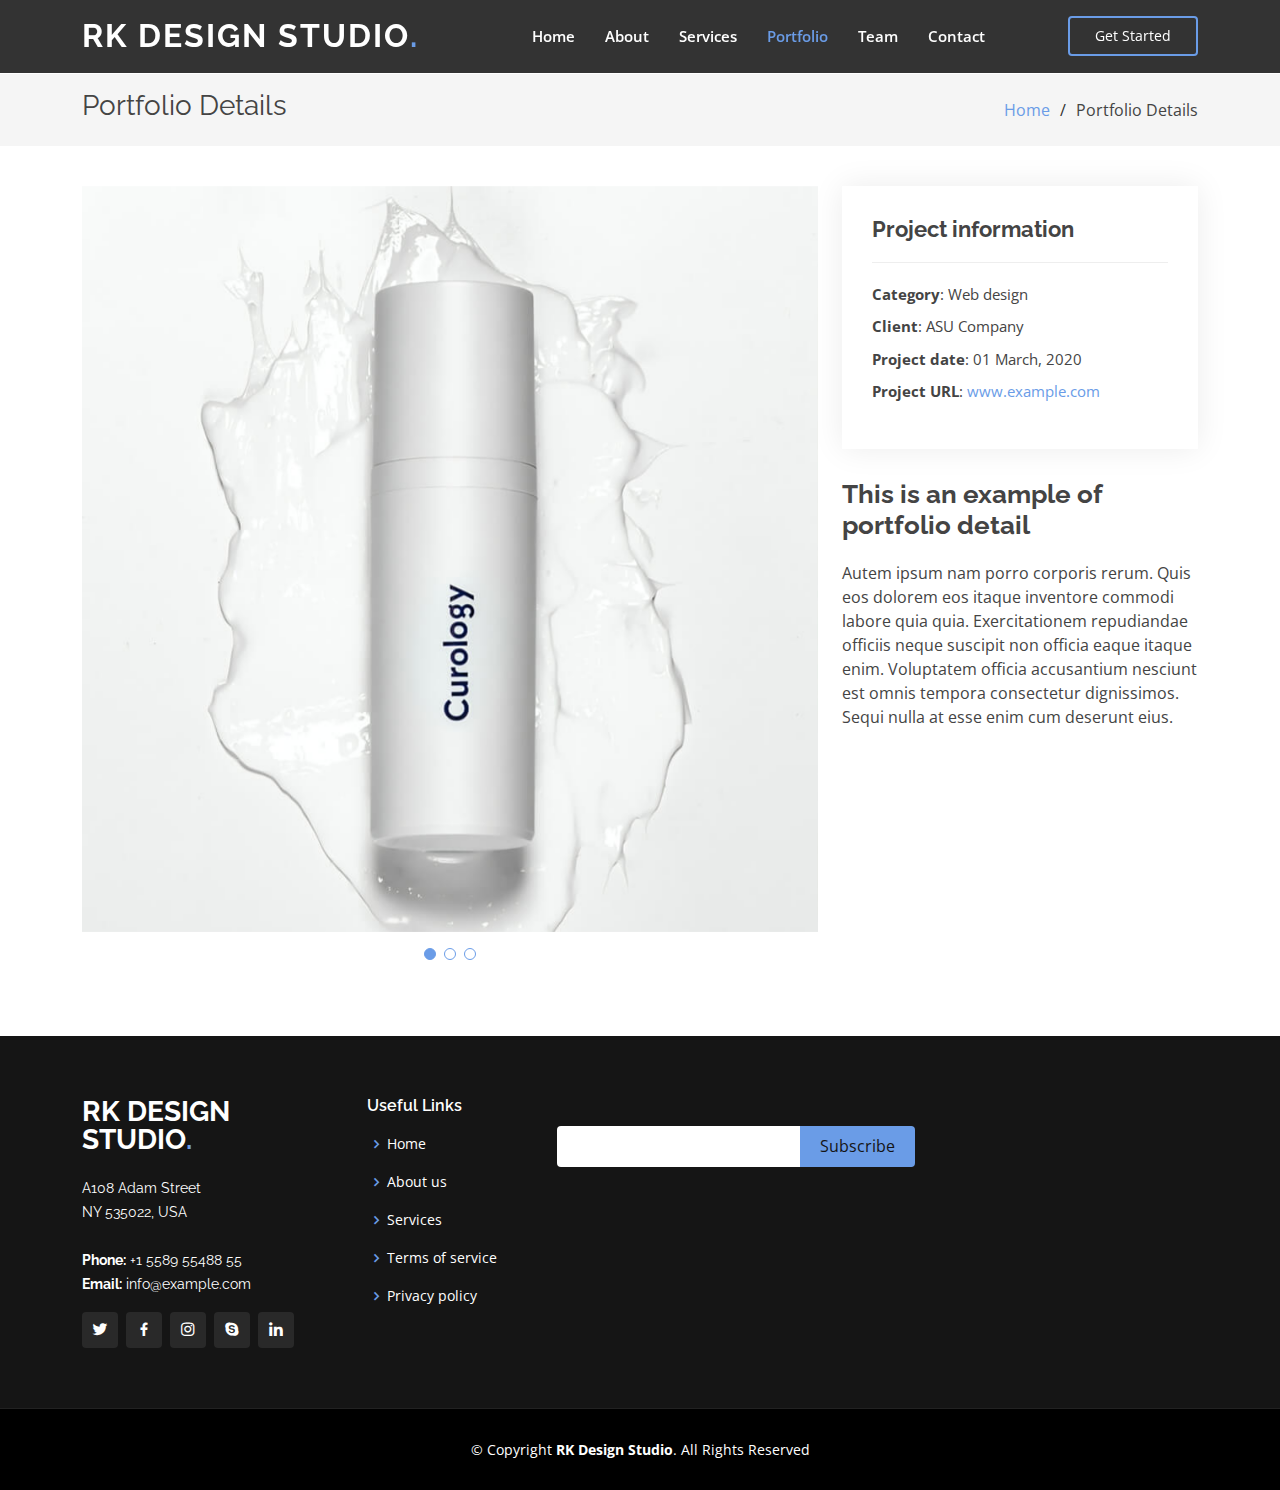
<file: portfolio-details.html>
<!DOCTYPE html>
<html lang="en">

<head>
  <meta charset="utf-8">
  <meta content="width=device-width, initial-scale=1.0" name="viewport">

  <meta content="" name="description">
  <meta content="" name="keywords">

  <!-- Favicons -->
  <link href="assets/img/favicon.png" rel="icon">
  <link href="assets/img/apple-touch-icon.png" rel="apple-touch-icon">

  <!-- Google Fonts -->
  <link href="https://fonts.googleapis.com/css?family=Open+Sans:300,300i,400,400i,600,600i,700,700i|Raleway:300,300i,400,400i,500,500i,600,600i,700,700i|Poppins:300,300i,400,400i,500,500i,600,600i,700,700i" rel="stylesheet">

  <!-- Vendor CSS Files -->
  <link href="assets/vendor/aos/aos.css" rel="stylesheet">
  <link href="assets/vendor/bootstrap/css/bootstrap.min.css" rel="stylesheet">
  <link href="assets/vendor/bootstrap-icons/bootstrap-icons.css" rel="stylesheet">
  <link href="assets/vendor/boxicons/css/boxicons.min.css" rel="stylesheet">
  <link href="assets/vendor/glightbox/css/glightbox.min.css" rel="stylesheet">
  <link href="assets/vendor/remixicon/remixicon.css" rel="stylesheet">
  <link href="assets/vendor/swiper/swiper-bundle.min.css" rel="stylesheet">

  <!-- Template Main CSS File -->
  <link href="assets/css/style.css" rel="stylesheet">

  <!-- =======================================================
  * Template Name: RK Design Studio
  * Updated: Mar 10 2023 with Bootstrap v5.2.3
  * Template URL: https://bootstrapmade.com/RK Design Studio-free-multipurpose-html-bootstrap-template/
  * Author: BootstrapMade.com
  * License: https://bootstrapmade.com/license/
  ======================================================== -->
</head>

<body>

  <!-- ======= Header ======= -->
  <header id="header" class="fixed-top header-inner-pages">
    <div class="container d-flex align-items-center justify-content-lg-between">

      <h1 class="logo me-auto me-lg-0"><a href="index.html">RK Design Studio<span>.</span></a></h1>
      <!-- Uncomment below if you prefer to use an image logo -->
      <!-- <a href="index.html" class="logo me-auto me-lg-0"><img src="assets/img/logo.png" alt="" class="img-fluid"></a>-->

      <nav id="navbar" class="navbar order-last order-lg-0">
        <ul>
          <li><a class="nav-link scrollto " href="#hero">Home</a></li>
          <li><a class="nav-link scrollto" href="#about">About</a></li>
          <li><a class="nav-link scrollto" href="#services">Services</a></li>
          <li><a class="nav-link scrollto active" href="#portfolio">Portfolio</a></li>
          <li><a class="nav-link scrollto" href="#team">Team</a></li>
          <!-- <li class="dropdown"><a href="#"><span>Drop Down</span> <i class="bi bi-chevron-down"></i></a>
            <ul>
              <li><a href="#">Drop Down 1</a></li>
              <li class="dropdown"><a href="#"><span>Deep Drop Down</span> <i class="bi bi-chevron-right"></i></a>
                <ul>
                  <li><a href="#">Deep Drop Down 1</a></li>
                  <li><a href="#">Deep Drop Down 2</a></li>
                  <li><a href="#">Deep Drop Down 3</a></li>
                  <li><a href="#">Deep Drop Down 4</a></li>
                  <li><a href="#">Deep Drop Down 5</a></li>
                </ul>
              </li>
              <li><a href="#">Drop Down 2</a></li>
              <li><a href="#">Drop Down 3</a></li>
              <li><a href="#">Drop Down 4</a></li>
            </ul>
          </li> -->
          <li><a class="nav-link scrollto" href="#contact">Contact</a></li>
        </ul>
        <i class="bi bi-list mobile-nav-toggle"></i>
      </nav><!-- .navbar -->

      <a href="#about" class="get-started-btn scrollto">Get Started</a>

    </div>
  </header><!-- End Header -->

  <main id="main">

    <!-- ======= Breadcrumbs ======= -->
    <section id="breadcrumbs" class="breadcrumbs">
      <div class="container">

        <div class="d-flex justify-content-between align-items-center">
          <h2>Portfolio Details</h2>
          <ol>
            <li><a href="index.html">Home</a></li>
            <li>Portfolio Details</li>
          </ol>
        </div>

      </div>
    </section><!-- End Breadcrumbs -->

    <!-- ======= Portfolio Details Section ======= -->
    <section id="portfolio-details" class="portfolio-details">
      <div class="container">

        <div class="row gy-4">

          <div class="col-lg-8">
            <div class="portfolio-details-slider swiper">
              <div class="swiper-wrapper align-items-center">

                <div class="swiper-slide">
                  <img src="assets/img/portfolio/portfolio-1.jpg" alt="">
                </div>

                <div class="swiper-slide">
                  <img src="assets/img/portfolio/portfolio-2.jpg" alt="">
                </div>

                <div class="swiper-slide">
                  <img src="assets/img/portfolio/portfolio-3.jpg" alt="">
                </div>

              </div>
              <div class="swiper-pagination"></div>
            </div>
          </div>

          <div class="col-lg-4">
            <div class="portfolio-info">
              <h3>Project information</h3>
              <ul>
                <li><strong>Category</strong>: Web design</li>
                <li><strong>Client</strong>: ASU Company</li>
                <li><strong>Project date</strong>: 01 March, 2020</li>
                <li><strong>Project URL</strong>: <a href="#">www.example.com</a></li>
              </ul>
            </div>
            <div class="portfolio-description">
              <h2>This is an example of portfolio detail</h2>
              <p>
                Autem ipsum nam porro corporis rerum. Quis eos dolorem eos itaque inventore commodi labore quia quia. Exercitationem repudiandae officiis neque suscipit non officia eaque itaque enim. Voluptatem officia accusantium nesciunt est omnis tempora consectetur dignissimos. Sequi nulla at esse enim cum deserunt eius.
              </p>
            </div>
          </div>

        </div>

      </div>
    </section><!-- End Portfolio Details Section -->

  </main><!-- End #main -->

  <!-- ======= Footer ======= -->
  <footer id="footer">
    <div class="footer-top">
      <div class="container">
        <div class="row">

          <div class="col-lg-3 col-md-6">
            <div class="footer-info">
              <h3>RK Design Studio<span>.</span></h3>
              <p>
                A108 Adam Street <br>
                NY 535022, USA<br><br>
                <strong>Phone:</strong> +1 5589 55488 55<br>
                <strong>Email:</strong> info@example.com<br>
              </p>
              <div class="social-links mt-3">
                <a href="#" class="twitter"><i class="bx bxl-twitter"></i></a>
                <a href="#" class="facebook"><i class="bx bxl-facebook"></i></a>
                <a href="#" class="instagram"><i class="bx bxl-instagram"></i></a>
                <a href="#" class="google-plus"><i class="bx bxl-skype"></i></a>
                <a href="#" class="linkedin"><i class="bx bxl-linkedin"></i></a>
              </div>
            </div>
          </div>

          <div class="col-lg-2 col-md-6 footer-links">
            <h4>Useful Links</h4>
            <ul>
              <li><i class="bx bx-chevron-right"></i> <a href="#">Home</a></li>
              <li><i class="bx bx-chevron-right"></i> <a href="#">About us</a></li>
              <li><i class="bx bx-chevron-right"></i> <a href="#">Services</a></li>
              <li><i class="bx bx-chevron-right"></i> <a href="#">Terms of service</a></li>
              <li><i class="bx bx-chevron-right"></i> <a href="#">Privacy policy</a></li>
            </ul>
          </div>

          <div class="col-lg-4 col-md-6 footer-newsletter">
            <form action="" method="post">
              <input type="email" name="email"><input type="submit" value="Subscribe">
            </form>

          </div>

        </div>
      </div>
    </div>

    <div class="container">
      <div class="copyright">
        &copy; Copyright <strong><span>RK Design Studio</span></strong>. All Rights Reserved
      </div>
     
    </div>
  </footer><!-- End Footer -->

  <div id="preloader"></div>
  <a href="#" class="back-to-top d-flex align-items-center justify-content-center"><i class="bi bi-arrow-up-short"></i></a>

  <!-- Vendor JS Files -->
  <script src="assets/vendor/purecounter/purecounter_vanilla.js"></script>
  <script src="assets/vendor/aos/aos.js"></script>
  <script src="assets/vendor/bootstrap/js/bootstrap.bundle.min.js"></script>
  <script src="assets/vendor/glightbox/js/glightbox.min.js"></script>
  <script src="assets/vendor/isotope-layout/isotope.pkgd.min.js"></script>
  <script src="assets/vendor/swiper/swiper-bundle.min.js"></script>
  <script src="assets/vendor/php-email-form/validate.js"></script>

  <!-- Template Main JS File -->
  <script src="assets/js/main.js"></script>

</body>

</html>
</file>
<file: assets/css/style.css>
/**
* Template Name: Gp
* Updated: Mar 10 2023 with Bootstrap v5.2.3
* Template URL: https://bootstrapmade.com/gp-free-multipurpose-html-bootstrap-template/
* Author: BootstrapMade.com
* License: https://bootstrapmade.com/license/
*/

/*--------------------------------------------------------------
# General
--------------------------------------------------------------*/
body {
  font-family: "Open Sans", sans-serif;
  color: #444444;
}

a {
  color: #6a9ce7;
  text-decoration: none;
}

a:hover {
  color: #ffd584;
  text-decoration: none;
}

h1,
h2,
h3,
h4,
h5,
h6 {
  font-family: "Raleway", sans-serif;
}

/*--------------------------------------------------------------
# Back to top button
--------------------------------------------------------------*/
.back-to-top {
  position: fixed;
  visibility: hidden;
  opacity: 0;
  right: 15px;
  bottom: 15px;
  z-index: 996;
  background: #6a9ce7;
  width: 40px;
  height: 40px;
  border-radius: 4px;
  transition: all 0.4s;
}

.back-to-top i {
  font-size: 28px;
  color: #151515;
  line-height: 0;
}

.back-to-top:hover {
  background: #151515;
}

.back-to-top:hover i {
  color: #6a9ce7;
}

.back-to-top.active {
  visibility: visible;
  opacity: 1;
}

/*--------------------------------------------------------------
# Preloader
--------------------------------------------------------------*/
#preloader {
  position: fixed;
  top: 0;
  left: 0;
  right: 0;
  bottom: 0;
  z-index: 9999;
  overflow: hidden;
  background: #151515;
}

#preloader:before {
  content: "";
  position: fixed;
  top: calc(50% - 0px);
  left: calc(50% - 30px);
  border: 6px solid #6a9ce7;
  border-top-color: #151515;
  border-bottom-color: #151515;
  border-radius: 50%;
  width: 60px;
  height: 60px;
  animation: animate-preloader 1s linear infinite;
}

@keyframes animate-preloader {
  0% {
    transform: rotate(0deg);
  }

  100% {
    transform: rotate(360deg);
  }
}

/*--------------------------------------------------------------
# Disable aos animation delay on mobile devices
--------------------------------------------------------------*/
@media screen and (max-width: 768px) {
  [data-aos-delay] {
    transition-delay: 0 !important;
  }
}

/*--------------------------------------------------------------
# Header
--------------------------------------------------------------*/
#header {
  transition: all 0.5s;
  z-index: 997;
  padding: 15px 0;
}

#header.header-scrolled,
#header.header-inner-pages {
  background: rgba(0, 0, 0, 0.8);
}

#header .logo {
  font-size: 32px;
  margin: 0;
  padding: 0;
  line-height: 1;
  font-weight: 700;
  letter-spacing: 2px;
  text-transform: uppercase;
}

#header .logo a {
  color: #fff;
}

#header .logo a span {
  color: #6a9ce7;
}

#header .logo img {
  max-height: 40px;
}

/*--------------------------------------------------------------
#  Get Startet Button
--------------------------------------------------------------*/
.get-started-btn {
  color: #fff;
  border-radius: 4px;
  padding: 7px 25px 8px 25px;
  white-space: nowrap;
  transition: 0.3s;
  font-size: 14px;
  display: inline-block;
  border: 2px solid #6a9ce7;
}

.get-started-btn:hover {
  background: #6a9ce7;
  color: #343a40;
}

@media (max-width: 992px) {
  .get-started-btn {
    padding: 7px 20px 8px 20px;
    margin-right: 15px;
  }
}

/*--------------------------------------------------------------
# Navigation Menu
--------------------------------------------------------------*/
/**
* Desktop Navigation 
*/
.navbar {
  padding: 0;
}

.navbar ul {
  margin: 0;
  padding: 0;
  display: flex;
  list-style: none;
  align-items: center;
}

.navbar li {
  position: relative;
}

.navbar a,
.navbar a:focus {
  display: flex;
  align-items: center;
  justify-content: space-between;
  padding: 10px 0 10px 30px;
  font-size: 15px;
  font-weight: 600;
  color: #fff;
  white-space: nowrap;
  transition: 0.3s;
}

.navbar a i,
.navbar a:focus i {
  font-size: 12px;
  line-height: 0;
  margin-left: 5px;
}

.navbar a:hover,
.navbar .active,
.navbar .active:focus,
.navbar li:hover>a {
  color: #6a9ce7;
}

.navbar .dropdown ul {
  display: block;
  position: absolute;
  left: 14px;
  top: calc(100% + 30px);
  margin: 0;
  padding: 10px 0;
  z-index: 99;
  opacity: 0;
  visibility: hidden;
  background: #fff;
  box-shadow: 0px 0px 30px rgba(127, 137, 161, 0.25);
  transition: 0.3s;
}

.navbar .dropdown ul li {
  min-width: 200px;
}

.navbar .dropdown ul a {
  padding: 10px 20px;
  font-size: 14px;
  text-transform: none;
  color: #151515;
  font-weight: 400;
}

.navbar .dropdown ul a i {
  font-size: 12px;
}

.navbar .dropdown ul a:hover,
.navbar .dropdown ul .active:hover,
.navbar .dropdown ul li:hover>a {
  background-color: #6a9ce7;
}

.navbar .dropdown:hover>ul {
  opacity: 1;
  top: 100%;
  visibility: visible;
}

.navbar .dropdown .dropdown ul {
  top: 0;
  left: calc(100% - 30px);
  visibility: hidden;
}

.navbar .dropdown .dropdown:hover>ul {
  opacity: 1;
  top: 0;
  left: 100%;
  visibility: visible;
}

@media (max-width: 1366px) {
  .navbar .dropdown .dropdown ul {
    left: -90%;
  }

  .navbar .dropdown .dropdown:hover>ul {
    left: -100%;
  }
}

/**
* Mobile Navigation 
*/
.mobile-nav-toggle {
  color: #fff;
  font-size: 28px;
  cursor: pointer;
  display: none;
  line-height: 0;
  transition: 0.5s;
}

@media (max-width: 991px) {
  .mobile-nav-toggle {
    display: block;
  }

  .navbar ul {
    display: none;
  }
}

.navbar-mobile {
  position: fixed;
  overflow: hidden;
  top: 0;
  right: 0;
  left: 0;
  bottom: 0;
  background: rgba(0, 0, 0, 0.9);
  transition: 0.3s;
  z-index: 999;
}

.navbar-mobile .mobile-nav-toggle {
  position: absolute;
  top: 15px;
  right: 15px;
}

.navbar-mobile ul {
  display: block;
  position: absolute;
  top: 55px;
  right: 15px;
  bottom: 15px;
  left: 15px;
  padding: 10px 0;
  background-color: #fff;
  overflow-y: auto;
  transition: 0.3s;
}

.navbar-mobile a,
.navbar-mobile a:focus {
  padding: 10px 20px;
  font-size: 15px;
  color: #151515;
}

.navbar-mobile a:hover,
.navbar-mobile .active,
.navbar-mobile li:hover>a {
  color: #151515;
  background-color: #6a9ce7;
}

.navbar-mobile .getstarted,
.navbar-mobile .getstarted:focus {
  margin: 15px;
}

.navbar-mobile .dropdown ul {
  position: static;
  display: none;
  margin: 10px 20px;
  padding: 10px 0;
  z-index: 99;
  opacity: 1;
  visibility: visible;
  background: #fff;
  box-shadow: 0px 0px 30px rgba(127, 137, 161, 0.25);
}

.navbar-mobile .dropdown ul li {
  min-width: 200px;
}

.navbar-mobile .dropdown ul a {
  padding: 10px 20px;
  color: #151515;
}

.navbar-mobile .dropdown ul a i {
  font-size: 12px;
}

.navbar-mobile .dropdown ul a:hover,
.navbar-mobile .dropdown ul .active:hover,
.navbar-mobile .dropdown ul li:hover>a {
  background-color: #6a9ce7;
}

.navbar-mobile .dropdown>.dropdown-active {
  display: block;
}

/*--------------------------------------------------------------
# Hero Section
--------------------------------------------------------------*/
#hero {
  width: 100%;
  height: 100vh;
  background: url("../img/hero-bg.jpg") top center;
  background-size: cover;
  position: relative;
}

#hero:before {
  content: "";
  background: rgba(0, 0, 0, 0.6);
  position: absolute;
  bottom: 0;
  top: 0;
  left: 0;
  right: 0;
}

#hero .container {
  position: relative;
  padding-top: 74px;
  text-align: center;
}

#hero h1 {
  margin: 0;
  font-size: 56px;
  font-weight: 700;
  line-height: 64px;
  color: #fff;
  font-family: "Poppins", sans-serif;
}

#hero h1 span {
  color: #6a9ce7;
}

#hero h2 {
  color: rgba(255, 255, 255, 0.9);
  margin: 10px 0 0 0;
  font-size: 24px;
}

#hero .icon-box {
  padding: 30px 20px;
  transition: ease-in-out 0.3s;
  border: 1px solid rgba(255, 255, 255, 0.3);
  height: 100%;
  text-align: center;
}

#hero .icon-box i {
  font-size: 32px;
  line-height: 1;
  color: #6a9ce7;
}

#hero .icon-box h3 {
  font-weight: 700;
  margin: 10px 0 0 0;
  padding: 0;
  line-height: 1;
  font-size: 20px;
  line-height: 26px;
}

#hero .icon-box h3 a {
  color: #fff;
  transition: ease-in-out 0.3s;
}

#hero .icon-box h3 a:hover {
  color: #6a9ce7;
}

#hero .icon-box:hover {
  border-color: #6a9ce7;
}

@media (min-width: 1024px) {
  #hero {
    background-attachment: fixed;
  }
}

@media (max-width: 768px) {
  #hero {
    height: auto;
  }

  #hero h1 {
    font-size: 28px;
    line-height: 36px;
  }

  #hero h2 {
    font-size: 20px;
    line-height: 24px;
  }
}

/*--------------------------------------------------------------
# Sections General
--------------------------------------------------------------*/
section {
  padding: 60px 0;
  overflow: hidden;
}

.section-title {
  padding-bottom: 40px;
}

.section-title h2 {
  font-size: 14px;
  font-weight: 500;
  padding: 0;
  line-height: 1px;
  margin: 0 0 5px 0;
  letter-spacing: 2px;
  text-transform: uppercase;
  color: #aaaaaa;
  font-family: "Poppins", sans-serif;
}

.section-title h2::after {
  content: "";
  width: 120px;
  height: 1px;
  display: inline-block;
  background: #ffde9e;
  margin: 4px 10px;
}

.section-title p {
  margin: 0;
  margin: 0;
  font-size: 36px;
  font-weight: 700;
  text-transform: uppercase;
  font-family: "Poppins", sans-serif;
  color: #151515;
}

/*--------------------------------------------------------------
# About
--------------------------------------------------------------*/
.about .content h3 {
  font-weight: 700;
  font-size: 28px;
  font-family: "Poppins", sans-serif;
}

.about .content ul {
  list-style: none;
  padding: 0;
}

.about .content ul li {
  padding: 0 0 8px 26px;
  position: relative;
}

.about .content ul i {
  position: absolute;
  font-size: 20px;
  left: 0;
  top: -3px;
  color: #6a9ce7;
}

.about .content p:last-child {
  margin-bottom: 0;
}

/*--------------------------------------------------------------
# Clients
--------------------------------------------------------------*/
.clients {
  padding-top: 20px;
}

.clients .swiper-slide img {
  opacity: 0.5;
  transition: 0.3s;
  filter: grayscale(100);
}

.clients .swiper-slide img:hover {
  filter: none;
  opacity: 1;
}

.clients .swiper-pagination {
  margin-top: 20px;
  position: relative;
}

.clients .swiper-pagination .swiper-pagination-bullet {
  width: 12px;
  height: 12px;
  background-color: #fff;
  opacity: 1;
  background-color: #ddd;
}

.clients .swiper-pagination .swiper-pagination-bullet-active {
  background-color: #6a9ce7;
}

/*--------------------------------------------------------------
# Features
--------------------------------------------------------------*/
.features {
  padding-top: 20px;
}

.features .icon-box {
  padding-left: 15px;
}

.features .icon-box h4 {
  font-size: 20px;
  font-weight: 700;
  margin: 5px 0 10px 60px;
}

.features .icon-box i {
  font-size: 48px;
  float: left;
  color: #6a9ce7;
}

.features .icon-box p {
  font-size: 15px;
  color: #848484;
  margin-left: 60px;
}

.features .image {
  background-position: center center;
  background-repeat: no-repeat;
  background-size: cover;
  min-height: 400px;
}

/*--------------------------------------------------------------
# Services
--------------------------------------------------------------*/
.services .icon-box {
  text-align: center;
  border: 1px solid #ebebeb;
  padding: 80px 20px;
  transition: all ease-in-out 0.3s;
  background: #fff;
}

.services .icon-box .icon {
  margin: 0 auto;
  width: 64px;
  height: 64px;
  background: #6a9ce7;
  border-radius: 4px;
  display: flex;
  align-items: center;
  justify-content: center;
  margin-bottom: 20px;
  transition: 0.3s;
}

.services .icon-box .icon i {
  color: #151515;
  font-size: 28px;
  transition: ease-in-out 0.3s;
}

.services .icon-box h4 {
  font-weight: 700;
  margin-bottom: 15px;
  font-size: 24px;
}

.services .icon-box h4 a {
  color: #151515;
  transition: ease-in-out 0.3s;
}

.services .icon-box h4 a:hover {
  color: #6a9ce7;
}

.services .icon-box p {
  line-height: 24px;
  font-size: 14px;
  margin-bottom: 0;
}

.services .icon-box:hover {
  border-color: #fff;
  box-shadow: 0px 0 25px 0 rgba(0, 0, 0, 0.1);
  transform: translateY(-10px);
}

/*--------------------------------------------------------------
# Cta
--------------------------------------------------------------*/
.cta {
  background: linear-gradient(rgba(2, 2, 2, 0.5), rgba(0, 0, 0, 0.5)), url("../img/cta-bg.jpg") fixed center center;
  background-size: cover;
  padding: 60px 0;
}

.cta h3 {
  color: #fff;
  font-size: 28px;
  font-weight: 700;
}

.cta p {
  color: #fff;
}

.cta .cta-btn {
  font-family: "Raleway", sans-serif;
  font-weight: 600;
  font-size: 16px;
  letter-spacing: 1px;
  display: inline-block;
  padding: 8px 28px;
  border-radius: 4px;
  transition: 0.5s;
  margin-top: 10px;
  border: 2px solid #fff;
  color: #fff;
}

.cta .cta-btn:hover {
  background: #6a9ce7;
  border-color: #6a9ce7;
  color: #151515;
}

/*--------------------------------------------------------------
# Portfolio
--------------------------------------------------------------*/
.portfolio .portfolio-item {
  margin-bottom: 30px;
}

.portfolio #portfolio-flters {
  padding: 0;
  margin: 0 auto 20px auto;
  list-style: none;
  text-align: center;
}

.portfolio #portfolio-flters li {
  cursor: pointer;
  display: inline-block;
  padding: 8px 15px 10px 15px;
  font-size: 14px;
  font-weight: 600;
  line-height: 1;
  text-transform: uppercase;
  color: #444444;
  margin-bottom: 5px;
  transition: all 0.3s ease-in-out;
  border-radius: 3px;
}

.portfolio #portfolio-flters li:hover,
.portfolio #portfolio-flters li.filter-active {
  color: #151515;
  background: #6a9ce7;
}

.portfolio #portfolio-flters li:last-child {
  margin-right: 0;
}

.portfolio .portfolio-wrap {
  transition: 0.3s;
  position: relative;
  overflow: hidden;
  z-index: 1;
  background: rgba(21, 21, 21, 0.6);
}

.portfolio .portfolio-wrap::before {
  content: "";
  background: rgba(21, 21, 21, 0.6);
  position: absolute;
  left: 0;
  right: 0;
  top: 0;
  bottom: 0;
  transition: all ease-in-out 0.3s;
  z-index: 2;
  opacity: 0;
}

.portfolio .portfolio-wrap img {
  transition: all ease-in-out 0.3s;
}

.portfolio .portfolio-wrap .portfolio-info {
  opacity: 0;
  position: absolute;
  top: 0;
  left: 0;
  right: 0;
  bottom: 0;
  z-index: 3;
  transition: all ease-in-out 0.3s;
  display: flex;
  flex-direction: column;
  justify-content: flex-end;
  align-items: flex-start;
  padding: 20px;
}

.portfolio .portfolio-wrap .portfolio-info h4 {
  font-size: 20px;
  color: #fff;
  font-weight: 600;
}

.portfolio .portfolio-wrap .portfolio-info p {
  color: rgba(255, 255, 255, 0.7);
  font-size: 14px;
  text-transform: uppercase;
  padding: 0;
  margin: 0;
  font-style: italic;
}

.portfolio .portfolio-wrap .portfolio-links {
  text-align: center;
  z-index: 4;
}

.portfolio .portfolio-wrap .portfolio-links a {
  color: #fff;
  margin: 0 5px 0 0;
  font-size: 28px;
  display: inline-block;
  transition: 0.3s;
}

.portfolio .portfolio-wrap .portfolio-links a:hover {
  color: #6a9ce7;
}

.portfolio .portfolio-wrap:hover::before {
  opacity: 1;
}

.portfolio .portfolio-wrap:hover img {
  transform: scale(1.2);
}

.portfolio .portfolio-wrap:hover .portfolio-info {
  opacity: 1;
}

/*--------------------------------------------------------------
# Portfolio Details
--------------------------------------------------------------*/
.portfolio-details {
  padding-top: 40px;
}

.portfolio-details .portfolio-details-slider img {
  width: 100%;
}

.portfolio-details .portfolio-details-slider .swiper-pagination {
  margin-top: 20px;
  position: relative;
}

.portfolio-details .portfolio-details-slider .swiper-pagination .swiper-pagination-bullet {
  width: 12px;
  height: 12px;
  background-color: #fff;
  opacity: 1;
  border: 1px solid #6a9ce7;
}

.portfolio-details .portfolio-details-slider .swiper-pagination .swiper-pagination-bullet-active {
  background-color: #6a9ce7;
}

.portfolio-details .portfolio-info {
  padding: 30px;
  box-shadow: 0px 0 30px rgba(21, 21, 21, 0.08);
}

.portfolio-details .portfolio-info h3 {
  font-size: 22px;
  font-weight: 700;
  margin-bottom: 20px;
  padding-bottom: 20px;
  border-bottom: 1px solid #eee;
}

.portfolio-details .portfolio-info ul {
  list-style: none;
  padding: 0;
  font-size: 15px;
}

.portfolio-details .portfolio-info ul li+li {
  margin-top: 10px;
}

.portfolio-details .portfolio-description {
  padding-top: 30px;
}

.portfolio-details .portfolio-description h2 {
  font-size: 26px;
  font-weight: 700;
  margin-bottom: 20px;
}

.portfolio-details .portfolio-description p {
  padding: 0;
}

/*--------------------------------------------------------------
# Counts
--------------------------------------------------------------*/
.counts .content {
  padding: 30px 0;
}

.counts .content h3 {
  font-weight: 700;
  font-size: 34px;
  color: #151515;
}

.counts .content p {
  margin-bottom: 0;
}

.counts .content .count-box {
  padding: 20px 0;
  width: 100%;
}

.counts .content .count-box i {
  display: block;
  font-size: 36px;
  color: #6a9ce7;
  float: left;
}

.counts .content .count-box span {
  font-size: 36px;
  line-height: 30px;
  display: block;
  font-weight: 700;
  color: #151515;
  margin-left: 50px;
}

.counts .content .count-box p {
  padding: 15px 0 0 0;
  margin: 0 0 0 50px;
  font-family: "Raleway", sans-serif;
  font-size: 14px;
  color: #3b3b3b;
}

.counts .content .count-box a {
  font-weight: 600;
  display: block;
  margin-top: 20px;
  color: #3b3b3b;
  font-size: 15px;
  font-family: "Poppins", sans-serif;
  transition: ease-in-out 0.3s;
}

.counts .content .count-box a:hover {
  color: #626262;
}

.counts .image {
  background: url("../img/counts-img.jpg") center center no-repeat;
  background-size: cover;
  min-height: 400px;
}

@media (max-width: 991px) {
  .counts .image {
    text-align: center;
  }

  .counts .image img {
    max-width: 80%;
  }
}

@media (max-width: 667px) {
  .counts .image img {
    max-width: 100%;
  }
}

/*--------------------------------------------------------------
# Testimonials
--------------------------------------------------------------*/
.testimonials {
  padding: 80px 0;
  background: url("../img/testimonials-bg.jpg") no-repeat;
  background-position: center center;
  background-size: cover;
  position: relative;
}

.testimonials::before {
  content: "";
  position: absolute;
  left: 0;
  right: 0;
  top: 0;
  bottom: 0;
  background: rgba(0, 0, 0, 0.7);
}

.testimonials .section-header {
  margin-bottom: 40px;
}

.testimonials .testimonials-carousel,
.testimonials .testimonials-slider {
  overflow: hidden;
}

.testimonials .testimonial-item {
  text-align: center;
  color: #fff;
}

.testimonials .testimonial-item .testimonial-img {
  width: 100px;
  border-radius: 50%;
  border: 6px solid rgba(255, 255, 255, 0.15);
  margin: 0 auto;
}

.testimonials .testimonial-item h3 {
  font-size: 20px;
  font-weight: bold;
  margin: 10px 0 5px 0;
  color: #fff;
}

.testimonials .testimonial-item h4 {
  font-size: 14px;
  color: #ddd;
  margin: 0 0 15px 0;
}

.testimonials .testimonial-item .quote-icon-left,
.testimonials .testimonial-item .quote-icon-right {
  color: rgba(255, 255, 255, 0.6);
  font-size: 26px;
}

.testimonials .testimonial-item .quote-icon-left {
  display: inline-block;
  left: -5px;
  position: relative;
}

.testimonials .testimonial-item .quote-icon-right {
  display: inline-block;
  right: -5px;
  position: relative;
  top: 10px;
}

.testimonials .testimonial-item p {
  font-style: italic;
  margin: 0 auto 15px auto;
  color: #eee;
}

.testimonials .swiper-pagination {
  margin-top: 20px;
  position: relative;
}

.testimonials .swiper-pagination .swiper-pagination-bullet {
  width: 12px;
  height: 12px;
  background-color: rgba(255, 255, 255, 0.4);
  opacity: 0.5;
}

.testimonials .swiper-pagination .swiper-pagination-bullet-active {
  background-color: #6a9ce7;
  opacity: 1;
}

@media (min-width: 1024px) {
  .testimonials {
    background-attachment: fixed;
  }
}

@media (min-width: 992px) {
  .testimonials .testimonial-item p {
    width: 80%;
  }
}

/*--------------------------------------------------------------
# Team
--------------------------------------------------------------*/
.team {
  background: #fff;
  padding: 60px 0;
}

.team .member {
  margin-bottom: 20px;
  overflow: hidden;
  border-radius: 5px;
  background: #fff;
  box-shadow: 0px 2px 15px rgba(0, 0, 0, 0.1);
}

.team .member .member-img {
  position: relative;
  overflow: hidden;
}

.team .member .social {
  position: absolute;
  left: 0;
  bottom: 30px;
  right: 0;
  opacity: 0;
  transition: ease-in-out 0.3s;
  text-align: center;
}

.team .member .social a {
  transition: color 0.3s;
  color: #151515;
  margin: 0 3px;
  border-radius: 4px;
  width: 36px;
  height: 36px;
  background: rgba(255, 255, 255, 0.8);
  transition: ease-in-out 0.3s;
  color: #484848;
  display: inline-flex;
  justify-content: center;
  align-items: center;
}

.team .member .social a:hover {
  color: #151515;
  background: #6a9ce7;
}

.team .member .social i {
  font-size: 18px;
  line-height: 0;
}

.team .member .member-info {
  padding: 25px 15px;
}

.team .member .member-info h4 {
  font-weight: 700;
  margin-bottom: 5px;
  font-size: 18px;
  color: #151515;
}

.team .member .member-info span {
  display: block;
  font-size: 13px;
  font-weight: 400;
  color: #aaaaaa;
}

.team .member .member-info p {
  font-style: italic;
  font-size: 14px;
  line-height: 26px;
  color: #777777;
}

.team .member:hover .social {
  opacity: 1;
  bottom: 15px;
}

/*--------------------------------------------------------------
# Contact
--------------------------------------------------------------*/
.contact .info {
  width: 100%;
  background: #fff;
}

.contact .info i {
  font-size: 20px;
  background: #6a9ce7;
  color: #151515;
  float: left;
  width: 44px;
  height: 44px;
  display: flex;
  justify-content: center;
  align-items: center;
  border-radius: 4px;
  transition: all 0.3s ease-in-out;
}

.contact .info h4 {
  padding: 0 0 0 60px;
  font-size: 22px;
  font-weight: 600;
  margin-bottom: 5px;
  color: #151515;
}

.contact .info p {
  padding: 0 0 0 60px;
  margin-bottom: 0;
  font-size: 14px;
  color: #484848;
}

.contact .info .email,
.contact .info .phone {
  margin-top: 40px;
}

.contact .php-email-form {
  width: 100%;
  background: #fff;
}

.contact .php-email-form .form-group {
  padding-bottom: 8px;
}

.contact .php-email-form .error-message {
  display: none;
  color: #fff;
  background: #ed3c0d;
  text-align: left;
  padding: 15px;
  font-weight: 600;
}

.contact .php-email-form .error-message br+br {
  margin-top: 25px;
}

.contact .php-email-form .sent-message {
  display: none;
  color: #fff;
  background: #18d26e;
  text-align: center;
  padding: 15px;
  font-weight: 600;
}

.contact .php-email-form .loading {
  display: none;
  background: #fff;
  text-align: center;
  padding: 15px;
}

.contact .php-email-form .loading:before {
  content: "";
  display: inline-block;
  border-radius: 50%;
  width: 24px;
  height: 24px;
  margin: 0 10px -6px 0;
  border: 3px solid #18d26e;
  border-top-color: #eee;
  animation: animate-loading 1s linear infinite;
}

.contact .php-email-form input,
.contact .php-email-form textarea {
  border-radius: 0;
  box-shadow: none;
  font-size: 14px;
  border-radius: 4px;
}

.contact .php-email-form input:focus,
.contact .php-email-form textarea:focus {
  border-color: #6a9ce7;
}

.contact .php-email-form input {
  height: 44px;
}

.contact .php-email-form textarea {
  padding: 10px 12px;
}

.contact .php-email-form button[type=submit] {
  background: #6a9ce7;
  border: 0;
  padding: 10px 24px;
  color: #151515;
  transition: 0.4s;
  border-radius: 4px;
}

.contact .php-email-form button[type=submit]:hover {
  background: #6a9ce7;
}

@keyframes animate-loading {
  0% {
    transform: rotate(0deg);
  }

  100% {
    transform: rotate(360deg);
  }
}

/*--------------------------------------------------------------
# Breadcrumbs
--------------------------------------------------------------*/
.breadcrumbs {
  padding: 15px 0;
  background: whitesmoke;
  min-height: 40px;
  margin-top: 74px;
}

.breadcrumbs h2 {
  font-size: 28px;
  font-weight: 400;
}

.breadcrumbs ol {
  display: flex;
  flex-wrap: wrap;
  list-style: none;
  padding: 0;
  margin: 0;
}

.breadcrumbs ol li+li {
  padding-left: 10px;
}

.breadcrumbs ol li+li::before {
  display: inline-block;
  padding-right: 10px;
  color: #2f2f2f;
  content: "/";
}

@media (max-width: 992px) {
  .breadcrumbs {
    margin-top: 68px;
  }

  .breadcrumbs .d-flex {
    display: block !important;
  }

  .breadcrumbs ol {
    display: block;
  }

  .breadcrumbs ol li {
    display: inline-block;
  }
}

/*--------------------------------------------------------------
# Footer
--------------------------------------------------------------*/
#footer {
  background: black;
  padding: 0 0 30px 0;
  color: #fff;
  font-size: 14px;
}

#footer .footer-top {
  background: #151515;
  border-bottom: 1px solid #222222;
  padding: 60px 0 30px 0;
}

#footer .footer-top .footer-info {
  margin-bottom: 30px;
}

#footer .footer-top .footer-info h3 {
  font-size: 28px;
  margin: 0 0 20px 0;
  padding: 2px 0 2px 0;
  line-height: 1;
  font-weight: 700;
  text-transform: uppercase;
}

#footer .footer-top .footer-info h3 span {
  color: #6a9ce7;
}

#footer .footer-top .footer-info p {
  font-size: 14px;
  line-height: 24px;
  margin-bottom: 0;
  font-family: "Raleway", sans-serif;
  color: #fff;
}

#footer .footer-top .social-links a {
  font-size: 18px;
  display: inline-block;
  background: #292929;
  color: #fff;
  line-height: 1;
  padding: 8px 0;
  margin-right: 4px;
  border-radius: 4px;
  text-align: center;
  width: 36px;
  height: 36px;
  transition: 0.3s;
}

#footer .footer-top .social-links a:hover {
  background: #6a9ce7;
  color: #151515;
  text-decoration: none;
}

#footer .footer-top h4 {
  font-size: 16px;
  font-weight: 600;
  color: #fff;
  position: relative;
  padding-bottom: 12px;
}

#footer .footer-top .footer-links {
  margin-bottom: 30px;
}

#footer .footer-top .footer-links ul {
  list-style: none;
  padding: 0;
  margin: 0;
}

#footer .footer-top .footer-links ul i {
  padding-right: 2px;
  color: #6a9ce7;
  font-size: 18px;
  line-height: 1;
}

#footer .footer-top .footer-links ul li {
  padding: 10px 0;
  display: flex;
  align-items: center;
}

#footer .footer-top .footer-links ul li:first-child {
  padding-top: 0;
}

#footer .footer-top .footer-links ul a {
  color: #fff;
  transition: 0.3s;
  display: inline-block;
  line-height: 1;
}

#footer .footer-top .footer-links ul a:hover {
  color: #6a9ce7;
}

#footer .footer-top .footer-newsletter form {
  margin-top: 30px;
  background: #fff;
  padding: 6px 10px;
  position: relative;
  border-radius: 4px;
}

#footer .footer-top .footer-newsletter form input[type=email] {
  border: 0;
  padding: 4px;
  width: calc(100% - 110px);
}

#footer .footer-top .footer-newsletter form input[type=submit] {
  position: absolute;
  top: 0;
  right: -2px;
  bottom: 0;
  border: 0;
  background: none;
  font-size: 16px;
  padding: 0 20px;
  background: #6a9ce7;
  color: #151515;
  transition: 0.3s;
  border-radius: 0 4px 4px 0;
}

#footer .footer-top .footer-newsletter form input[type=submit]:hover {
  background: #6a9ce7;
}

#footer .copyright {
  text-align: center;
  padding-top: 30px;
}

#footer .credits {
  padding-top: 10px;
  text-align: center;
  font-size: 13px;
  color: #fff;
}
</file>
